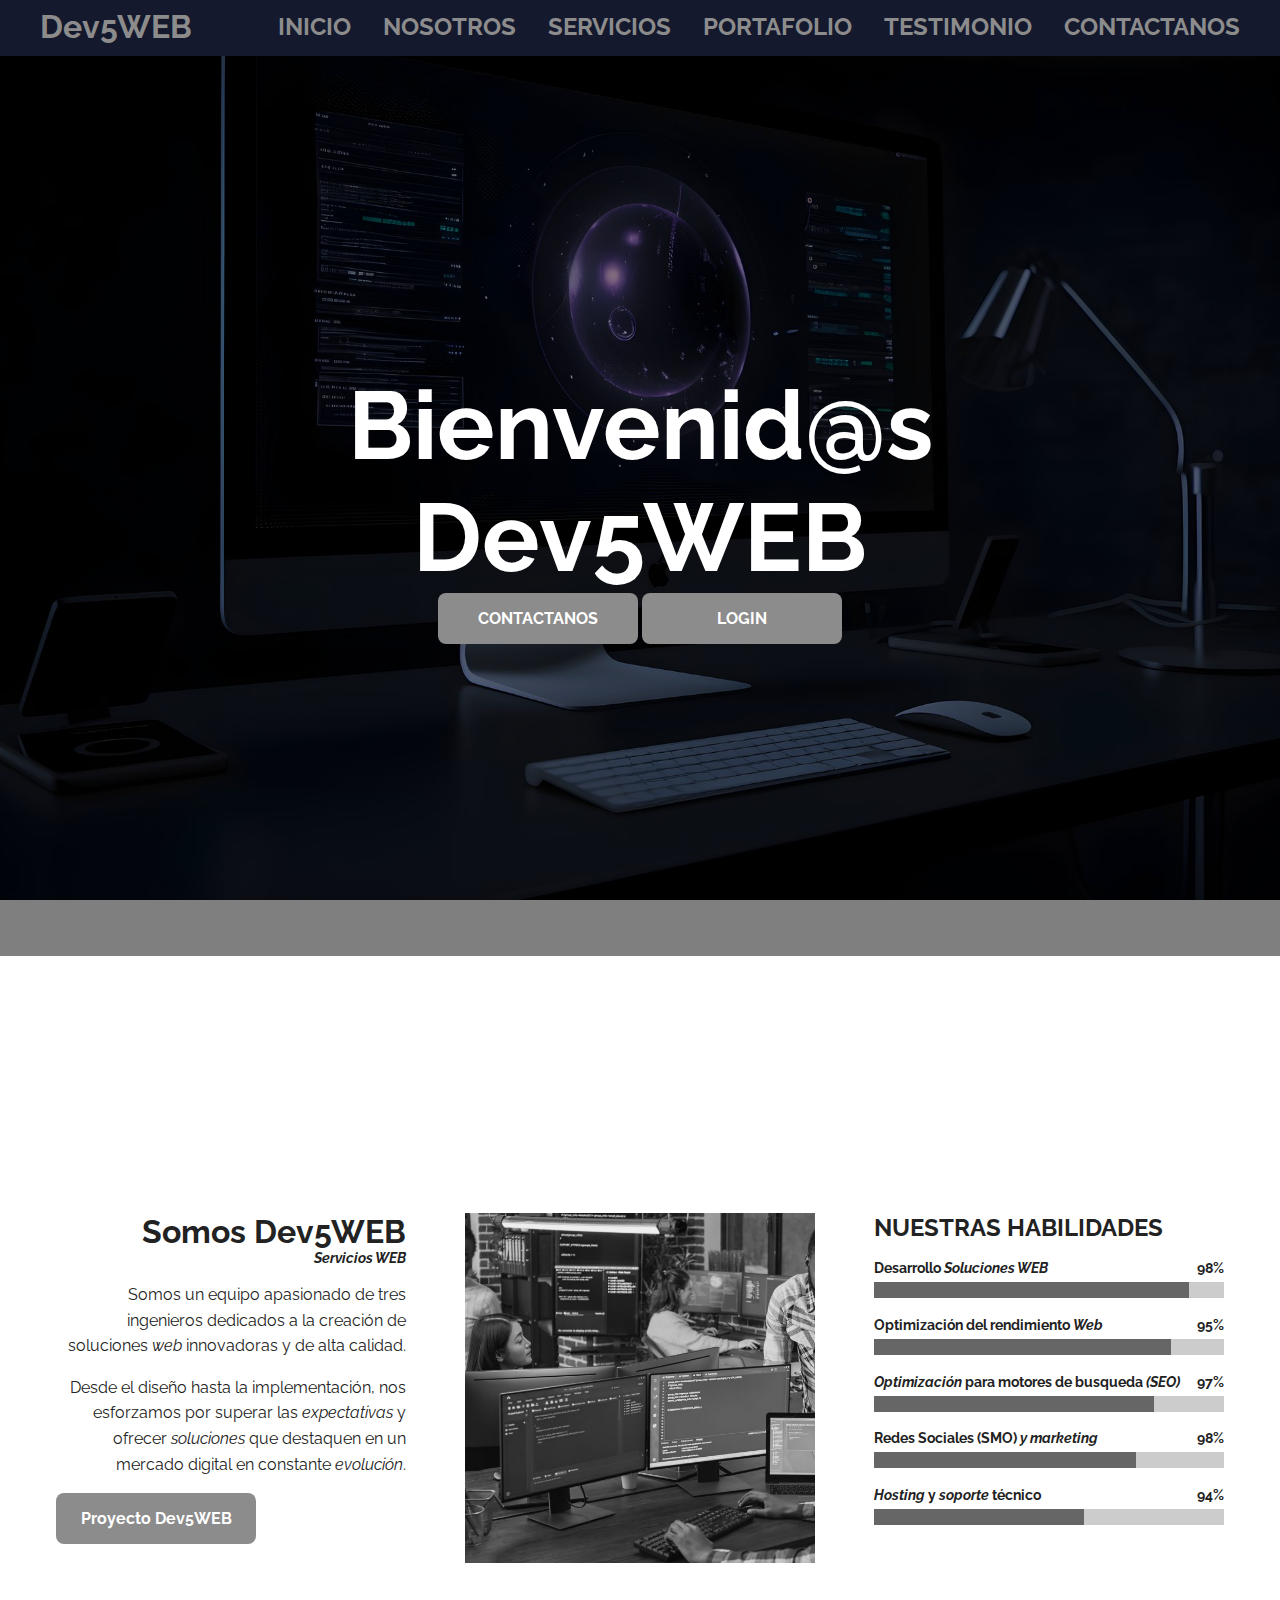
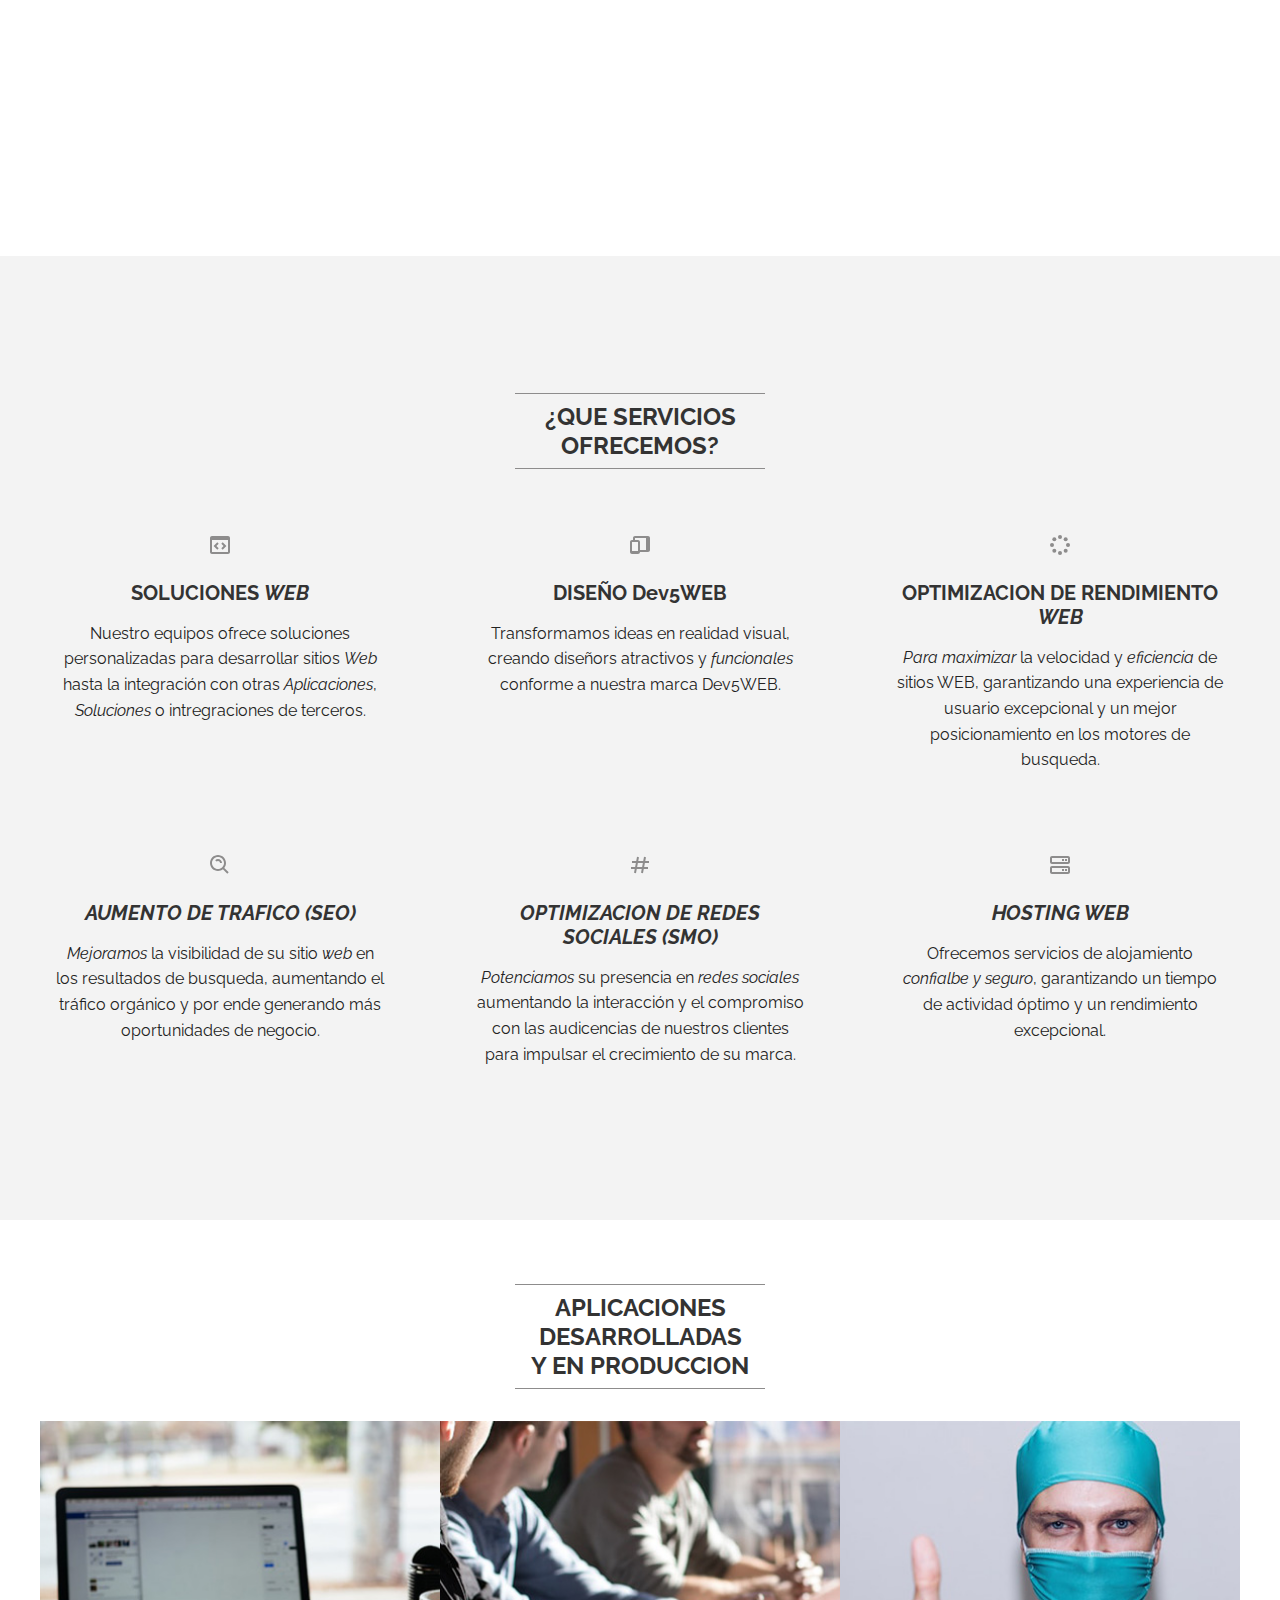
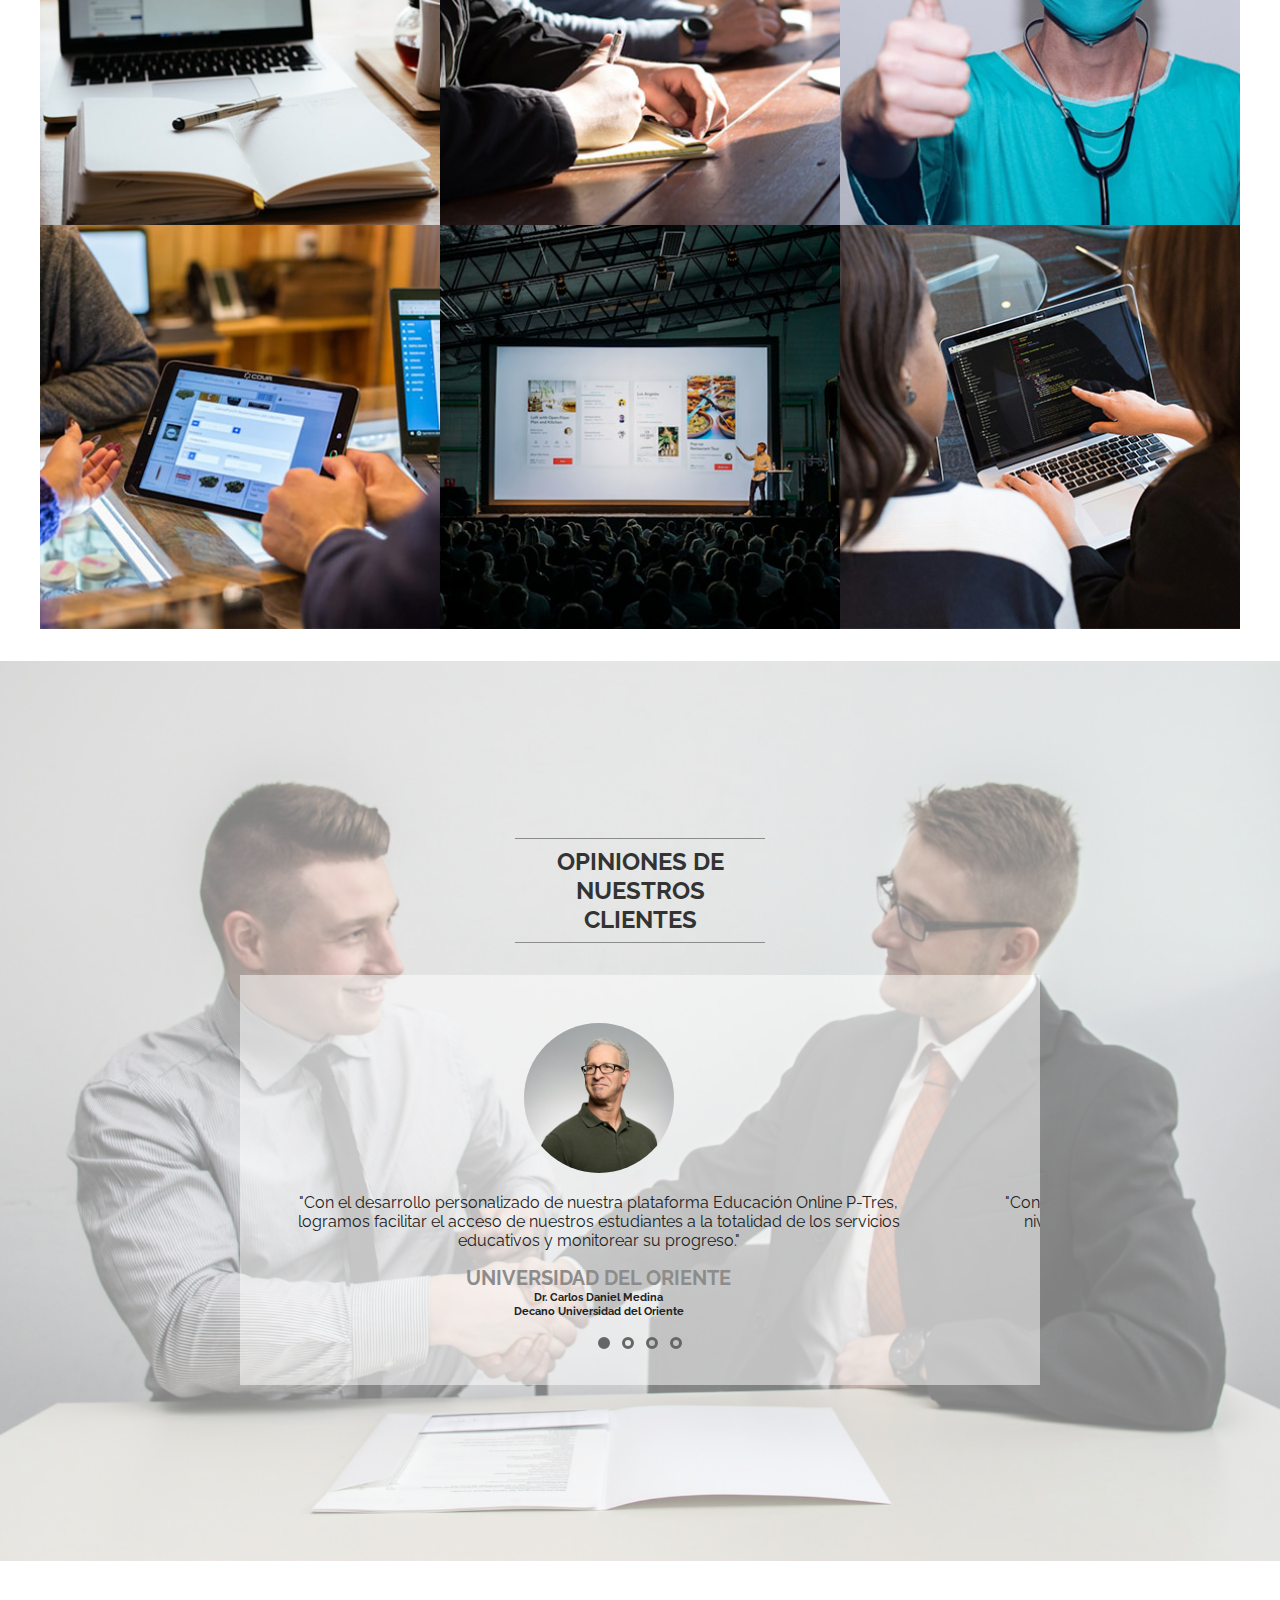
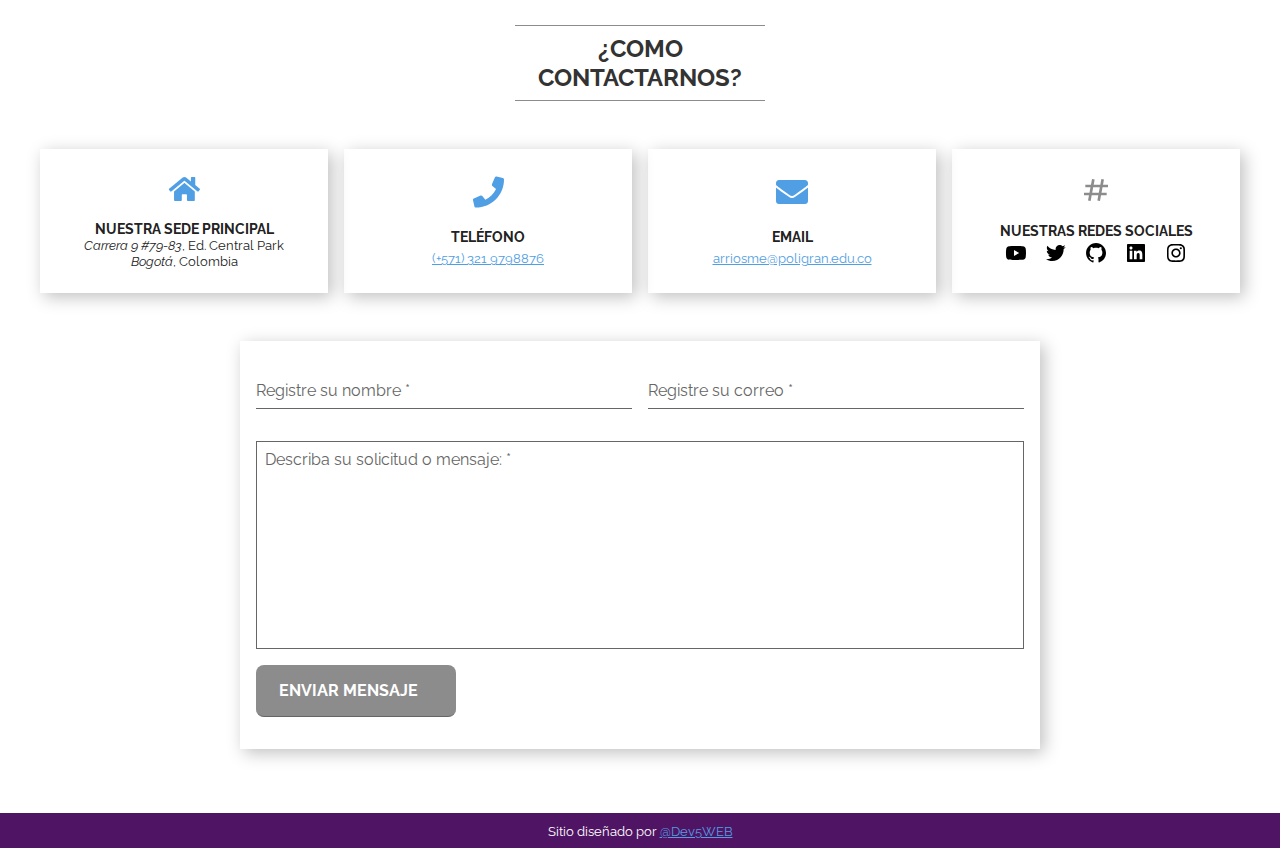
<file: index.html>
<!DOCTYPE html>
<html lang="es">

<head>
  <meta charset="UTF-8"> <!-- Configura la codificación de caracteres -->
  <meta name="viewport" content="width=device-width, initial-scale=1.0"> <!-- Configura la escala inicial y el ancho del dispositivo -->
  <link rel="preconnect" href="https://fonts.gstatic.com"> <!-- Preconecta al servidor de Google Fonts -->
  <link href="https://fonts.googleapis.com/css2?family=Raleway:wght@400;700&display=swap" rel="stylesheet"> <!-- Importa la fuente de Google Fonts -->
  <link rel="stylesheet" href="style.css"> <!-- Enlaza la hoja de estilos CSS externa -->
  <title>Portafolio Dev5WEB</title> <!-- Establece el título de la página -->
  <meta name="description"
    content="Hola bienvenid@ a nuestro Portafolio Profesional, somos Dev5WEB"> <!-- Agrega una descripción de la página para SEO -->

</head>

<body>
  <header class="header"> <!-- Encabezado de la página -->
    <section class="container"> <!-- Contenedor del encabezado -->
      <div class="logo"> <!-- Logo de la empresa -->
        <a href="index.html">Dev5WEB</a> <!-- Enlace al inicio de la página -->
      </div>
      <button class="menu-btn"> <!-- Botón del menú -->
        <svg xmlns="http://www.w3.org/2000/svg" width="24" height="24" viewBox="0 0 24 24"> <!-- Icono del menú -->
          <path d="M4 6H20V8H4zM4 11H20V13H4zM4 16H20V18H4z" />
        </svg>
        <svg class="none" xmlns="http://www.w3.org/2000/svg" width="24" height="24" viewBox="0 0 24 24">
          <path
            d="M16.192 6.344L11.949 10.586 7.707 6.344 6.293 7.758 10.535 12 6.293 16.242 7.707 17.656 11.949 13.414 16.192 17.656 17.606 16.242 13.364 12 17.606 7.758z" />
        </svg>
      </button>
      <nav class="menu"> <!-- Menú de navegación -->
        <a href="#inicio">INICIO</a>
        <a href="#acerca">NOSOTROS</a>
        <a href="#servicios">SERVICIOS</a>
        <a href="#portafolio">PORTAFOLIO</a>
        <a href="#testimonios">TESTIMONIO</a>
        <a href="#contacto">CONTACTANOS</a>
      </nav>
    </section>
  </header>


  <section id="inicio" class="home"> <!-- Sección de inicio -->
    <article class="hero-image" style="--hero-image: url('assets/hero-image-home.jpg'); --hero-attachment: fixed;"> <!-- Artículo con imagen hero -->
      <aside class="hero-image-opacity" style="--hero-opacity-color: var(--black-alpha-color);"> <!-- Contenido superpuesto con opacidad -->
        <div class="hero-image-content"> <!-- Contenido del héroe -->
          <h2 class="hero-image-title" style="--hero-text-color: var(--white-color);"> <!-- Título del héroe --> 
            Bienvenid@s<br>Dev5WEB <!-- Texto del título -->
          </h2>
          <a href="#contacto" class="btn">CONTACTANOS</a> <!-- Botón de contacto -->
          <a href="login.html" class="btn">LOGIN</a> <!-- Botón de inicio de sesión -->
        </div>
      </aside>
    </article>
  </section>

  <section id="acerca" class="about section container full-lg-screen"> <!-- Sección "Acerca de" --> 
    <article class="text-lg-right"> <!-- Artículo con texto alineado a la derecha en dispositivos grandes -->
      <aside class="text-center text-lg-right"> <!-- Contenedor del texto centrado en dispositivos pequeños y alineado a la derecha en dispositivos grandes -->
        <h1>Somos Dev5WEB</h1>
        <h5> <i>Servicios WEB</i></h5>
      </aside>
      <p>Somos un equipo apasionado de tres ingenieros dedicados a la creación de soluciones <i>web</i> innovadoras y de alta calidad.</p>
      <p>Desde el diseño hasta la implementación, nos esforzamos por superar las  <i>expectativas</i> y ofrecer <i>soluciones</i> que destaquen
        en un mercado digital en constante <i>evolución</i>.
      <div class="text-center text-lg-left"> <!-- Contenedor del texto centrado en dispositivos pequeños y alineado a la izquierda en dispositivos grandes -->
        <a class="btn" href="https://www.figma.com/proto/Yj4wwE0zFPJsi8Z8s7mMcc/Uno?type=design&node-id=60-252&t=gFhKCdPMQn4kAIus-1&scaling=scale-down&page-id=0%3A1&starting-point-node-id=60%3A252&mode=design" target="_blank" rel="noopener">Proyecto Dev5WEB</a>
      </div>
    </article>
    <article>
      <img class="gray-scale" src="assets/team.jpg" alt="Dev5WEB"> <!-- Imagen del equipo con efecto de escala de grises -->
    </article>
    <article>
      <h2 class="text-center text-lg-left">NUESTRAS HABILIDADES</h2>
      <div class="progress">
        <p>
          <b>Desarrollo <i>Soluciones WEB</i></b>
          <b>98%</b>
        </p>
        <progress value="90" min="0" max="100"></progress>
      </div>
      <div class="progress">
        <p>
          <b>Optimización del rendimiento <i>Web</i></b>
          <b>95%</b>
        </p>
        <progress value="85" min="0" max="100"></progress>
      </div>
      <div class="progress">
        <p>
          <b><i>Optimización</i> para motores de busqueda <i>(SEO)</i></b>
          <b>97%</b>
        </p>
        <progress value="80" min="0" max="100"></progress>
      </div>
      <div class="progress">
        <p>
          <b>Redes Sociales (SMO) <i> y marketing</i></b>
          <b>98%</b>
        </p>
        <progress value="75" min="0" max="100"></progress>
      </div>
      <div class="progress">
        <p>
          <b><i>Hosting </i> y <i> soporte</i> técnico</b>
          <b>94%</b>
        </p>
        <progress value="60" min="0" max="100"></progress>
      </div>
    </article>
  </section>

  <section id="servicios" class="services section bg-gray-light"> <!-- Sección de servicios con clase de estilo y fondo gris claro -->
    <div class="container full-lg-screen"> <!-- Contenedor con anchura completa en dispositivos grandes -->
      <h2 class="section-title">¿QUE SERVICIOS OFRECEMOS?</h2>
      <article class="service-card">
        <svg xmlns="http://www.w3.org/2000/svg" width="24" height="24" viewBox="0 0 24 24">
          <path
            d="M20,3H4C2.897,3,2,3.897,2,5v14c0,1.103,0.897,2,2,2h16c1.103,0,2-0.897,2-2V5C22,3.897,21.103,3,20,3z M4,19V7h16 l0.002,12H4z" />
          <path
            d="M9.293 9.293L5.586 13 9.293 16.707 10.707 15.293 8.414 13 10.707 10.707zM14.707 9.293L13.293 10.707 15.586 13 13.293 15.293 14.707 16.707 18.414 13z" />
        </svg>
        <h3>SOLUCIONES <i>WEB</i></h3>
        <p>
          Nuestro equipos ofrece soluciones personalizadas para desarrollar sitios <i>Web</i> hasta la integración con 
          otras <i>Aplicaciones</i>,
          <i>Soluciones </i> o intregraciones de terceros.
        </p>
      </article>
      <article class="service-card">
        <svg xmlns="http://www.w3.org/2000/svg" width="24" height="24" viewBox="0 0 24 24">
          <path
            d="M20,3H7C5.897,3,5,3.897,5,5v2H4C2.897,7,2,7.897,2,9v10c0,1.103,0.897,2,2,2h6c1.103,0,2-0.897,2-2h8c1.103,0,2-0.897,2-2 V5C22,3.897,21.103,3,20,3z M6,9h4l-0.003,9H4V9H6z M12,17V9c0-1.103-0.897-2-2-2H7V5h11v12H12z" />
        </svg>
        <h3>DISEÑO Dev5WEB</h3>
        <p>
          Transformamos ideas en realidad visual, creando diseñors atractivos y <i>funcionales</i>
          conforme a nuestra marca Dev5WEB.
        </p>
      </article>
      <article class="service-card">
        <svg xmlns="http://www.w3.org/2000/svg" width="24" height="24" viewBox="0 0 24 24">
          <circle cx="12" cy="20" r="2" />
          <circle cx="12" cy="4" r="2" />
          <circle cx="6.343" cy="17.657" r="2" />
          <circle cx="17.657" cy="6.343" r="2" />
          <circle cx="4" cy="12" r="2.001" />
          <circle cx="20" cy="12" r="2" />
          <circle cx="6.343" cy="6.344" r="2" />
          <circle cx="17.657" cy="17.658" r="2" />
        </svg>
        <h3>OPTIMIZACION DE RENDIMIENTO <i>WEB</i></h3>
        <p>
          <i>Para maximizar</i> la velocidad y  <i>eficiencia</i> de sitios WEB,
          garantizando una experiencia de usuario excepcional y un mejor posicionamiento en los motores de busqueda.
        </p>
      </article>
      <article class="service-card">
        <svg xmlns="http://www.w3.org/2000/svg" width="24" height="24" viewBox="0 0 24 24">
          <path
            d="M10,18c1.846,0,3.543-0.635,4.897-1.688l4.396,4.396l1.414-1.414l-4.396-4.396C17.365,13.543,18,11.846,18,10 c0-4.411-3.589-8-8-8s-8,3.589-8,8S5.589,18,10,18z M10,4c3.309,0,6,2.691,6,6s-2.691,6-6,6s-6-2.691-6-6S6.691,4,10,4z" />
          <path
            d="M11.412,8.586C11.791,8.966,12,9.468,12,10h2c0-1.065-0.416-2.069-1.174-2.828c-1.514-1.512-4.139-1.512-5.652,0 l1.412,1.416C9.346,7.83,10.656,7.832,11.412,8.586z" />
        </svg>
        <h3><i>AUMENTO DE TRAFICO (SEO)</i></h3>
        <p>
          <i>Mejoramos</i> la visibilidad de su sitio <i>web</i> en los resultados de 
          busqueda, aumentando el tráfico orgánico y por ende generando más oportunidades de negocio.
        </p>
      </article>
      <article class="service-card">
        <svg xmlns="http://www.w3.org/2000/svg" width="24" height="24" viewBox="0 0 24 24">
          <path
            d="M16.018,3.815L15.232,8h-4.966l0.716-3.815L9.018,3.815L8.232,8H4v2h3.857l-0.751,4H3v2h3.731l-0.714,3.805l1.965,0.369 L8.766,16h4.966l-0.714,3.805l1.965,0.369L15.766,16H20v-2h-3.859l0.751-4H21V8h-3.733l0.716-3.815L16.018,3.815z M14.106,14H9.141 l0.751-4h4.966L14.106,14z" />
        </svg>
        <h3><i>OPTIMIZACION DE REDES SOCIALES (SMO)</i></h3>
        <p>
          <i>Potenciamos</i> su presencia en <i>redes sociales</i> aumentando la interacción y el compromiso con las 
          audicencias de nuestros clientes para impulsar el crecimiento de su marca.
        </p>
      </article>
      <article class="service-card">
        <svg xmlns="http://www.w3.org/2000/svg" width="24" height="24" viewBox="0 0 24 24">
          <path fill="none"
            d="M4 15v4h16.002L20 15H4zM16 18h-2v-2h2V18zM19 18h-2v-2h2V18zM4 5v4h16.002L20 5H4zM16 8h-2V6h2V8zM19 8h-2V6h2V8z" />
          <path
            d="M20 3H4C2.897 3 2 3.897 2 5v4c0 1.103.897 2 2 2h16c1.103 0 2-.897 2-2V5C22 3.897 21.103 3 20 3zM4 9V5h16l.002 4H4zM20 13H4c-1.103 0-2 .897-2 2v4c0 1.103.897 2 2 2h16c1.103 0 2-.897 2-2v-4C22 13.897 21.103 13 20 13zM4 19v-4h16l.002 4H4z" />
          <path d="M17 6H19V8H17zM14 6H16V8H14zM17 16H19V18H17zM14 16H16V18H14z" />
        </svg>
        <h3><i>HOSTING  WEB</i></h3>
        <p>
          Ofrecemos servicios de alojamiento <i>confialbe y seguro</i>, garantizando un tiempo de actividad óptimo y
          un rendimiento excepcional.
        </p>
      </article>
    </div>
  </section>

  <section id="portafolio" class="portfolio section">
    <div class="container">
      <h2 class="section-title">APLICACIONES DESARROLLADAS Y EN PRODUCCION</h2>
      <a href="#trabajo-1" class="portfolio-card">
        <img src="assets/plataforma-educativa.jpg" alt="Trabajo 1">
        <aside class="portfolio-card-info">
          <div>
            <h3>Plataforma Educativa Online</h3>
            <p>
              Creamos una plataforma educativa interactiva que permite a instituciones ofrecer cursos en línea, 
              gestionar estudiantes y evaluar su progreso. Con funcionalidades como videoconferencias integradas 
              y herramientas de evaluación, facilitamos el aprendizaje remoto de manera efectiva y dinámica.
            </p>
          </div>
        </aside>
      </a>
      <a href="#trabajo-2" class="portfolio-card">
        <img src="assets/gestion-de-proyectos.jpg" alt="Trabajo 2">
        <aside class="portfolio-card-info">
          <div>
            <h3>Sistema de Gestión de Proyectos</h3>
            <p>Desarrollamos un sistema completo de gestión de proyectos que permite a equipos colaborar, asignar 
              tareas y dar seguimiento al progreso en tiempo real. Con características intuitivas
               y personalizables, nuestro sistema optimiza la productividad y la comunicación entre los miembros del equipo.
              </p>
          </div>
        </aside>
      </a>
      <a href="#trabajo-3" class="portfolio-card">
        <img src="assets/citas-medicas.jpg" alt="Trabajo 3">
        <aside class="portfolio-card-info">
          <div>
            <h3>Plataforma de reservas de Citas Médicas</h3>
            <p>Diseñamos una plataforma web que permite a pacientes reservar citas médicas con facilidad, consultar 
              disponibilidad de médicos y recibir recordatorios automáticos. Con un enfoque en la usabilidad y la 
              seguridad de los datos médicos, 
              proporcionamos una solución eficiente para la gestión de citas en entornos médicos.
              </p>
          </div>
        </aside>
      </a>
      <a href="#trabajo-4" class="portfolio-card">
        <img src="assets/inventarios.jpg" alt="Trabajo 4">
        <aside class="portfolio-card-info">
          <div>
            <h3>Sistema de Gestión de Inventarios</h3>
            <p>Creamos un sistema web robusto para la gestión de inventarios que permite a empresas controlar sus 
              existencias, realizar seguimiento de movimientos de productos y generar informes detallados. Con características 
              personalizables según las necesidades específicas del cliente, 
              nuestro sistema optimiza la eficiencia en la gestión de inventarios y la toma de decisiones.
              recusandae totam?</p>
          </div>
        </aside>
      </a>
      <a href="#trabajo-5" class="portfolio-card">
        <img src="assets/gestion-de-eventos.jpg" alt="Trabajo 5">
        <aside class="portfolio-card-info">
          <div>
            <h3>Plataforma de Gestión de Eventos</h3>
            <p>Desarrollamos una plataforma web integral para la gestión de eventos, que incluye funciones de 
              registro de asistentes, gestión de agendas, y seguimiento de pagos. Con un diseño intuitivo y herramientas
               de comunicación integradas, nuestra plataforma 
              simplifica la organización de eventos y mejora la experiencia tanto para organizadores como para participantes.
              </p>
          </div>
        </aside>
      </a>
      <a href="#trabajo-6" class="portfolio-card">
        <img src="assets/contenido-personalizado.jpg" alt="Trabajo 6">
        <aside class="portfolio-card-info">
          <div>
            <h3>Sistema de Gestión de Contenidos Personalizado (CMS)</h3>
            <p>Creamos un CMS personalizado que permite a empresas y organizaciones administrar y actualizar 
              fácilmente su contenido web. Con características como editor de texto enriquecido, gestión de 
              usuarios y programación de publicaciones, nuestro CMS ofrece una solución flexible y escalable 
              para la gestión de contenido en línea.
              </p>
          </div>
        </aside>
      </a>
    </div>
  </section>
  <article class="modal" id="trabajo-1">
    <div class="modal-content">
      <a href="#cerrar" class="modal-close">
        <svg xmlns="http://www.w3.org/2000/svg" width="24" height="24" viewBox="0 0 24 24">
          <path
            d="M12,2C6.486,2,2,6.486,2,12s4.486,10,10,10s10-4.486,10-10S17.514,2,12,2z M16.207,14.793l-1.414,1.414L12,13.414 l-2.793,2.793l-1.414-1.414L10.586,12L7.793,9.207l1.414-1.414L12,10.586l2.793-2.793l1.414,1.414L13.414,12L16.207,14.793z" />
        </svg>
      </a>
      <article class="portfolio-modal">
        <img src="assets/plataforma-educativa.jpg" alt="Trabajo 1">
        <div class="portfolio-info">
          <h3>Educación Online P-Tres</h3>
          <p>Además, implementamos herramientas de análisis de datos que permiten a los instructores monitorear el progreso de los estudiantes y 
            adaptar el contenido según sus necesidades individuales, promoviendo así un aprendizaje personalizado y efectivo.</p>
          <aside class="portfolio-details">
            <small><b>CLIENTE:</b></small>
            <small>Universidad de Oriente</small>
            <small><b>FECHA:</b></small>
            <small>15/02/2023</small>
            <small><b>TIPO:</b></small>
            <small>Plataforma educativa online</small>
            <small><b>ENLACE:</b></small>
            <small><a href="https://proyecto.com" target="_blank" rel="noopener">https://Unioriente/educacionP-Tres.edu.co</a></small>
          </aside>
        </div>
      </article>
    </div>
  </article>
  <article class="modal" id="trabajo-2">
    <div class="modal-content">
      <a href="#cerrar" class="modal-close">
        <svg xmlns="http://www.w3.org/2000/svg" width="24" height="24" viewBox="0 0 24 24">
          <path
            d="M12,2C6.486,2,2,6.486,2,12s4.486,10,10,10s10-4.486,10-10S17.514,2,12,2z M16.207,14.793l-1.414,1.414L12,13.414 l-2.793,2.793l-1.414-1.414L10.586,12L7.793,9.207l1.414-1.414L12,10.586l2.793-2.793l1.414,1.414L13.414,12L16.207,14.793z" />
        </svg>
      </a>
      <article class="portfolio-modal">
        <img src="assets/gestion-de-proyectos.jpg" alt="Trabajo 2">
        <div class="portfolio-info">
          <h3>ProyectoCollab</h3>
          <p>También ofrecemos integraciones con herramientas populares de gestión de tareas y comunicación, como 
            Trello y Slack, para una colaboración sin problemas entre equipos distribuidos en diferentes ubicaciones geográficas.</p>
          <aside class="portfolio-details">
            <small><b>CLIENTE:</b></small>
            <small>Seguros Medellin</small>
            <small><b>FECHA:</b></small>
            <small>06/05/2023</small>
            <small><b>TIPO:</b></small>
            <small>Gestión de Proyectos</small>
            <small><b>ENLACE:</b></small>
            <small><a href="https://proyecto.com" target="_blank" rel="noopener">https://ProyectoCollab.com</a></small>
          </aside>
        </div>
      </article>
    </div>
  </article>
  <article class="modal" id="trabajo-3">
    <div class="modal-content">
      <a href="#cerrar" class="modal-close">
        <svg xmlns="http://www.w3.org/2000/svg" width="24" height="24" viewBox="0 0 24 24">
          <path
            d="M12,2C6.486,2,2,6.486,2,12s4.486,10,10,10s10-4.486,10-10S17.514,2,12,2z M16.207,14.793l-1.414,1.414L12,13.414 l-2.793,2.793l-1.414-1.414L10.586,12L7.793,9.207l1.414-1.414L12,10.586l2.793-2.793l1.414,1.414L13.414,12L16.207,14.793z" />
        </svg>
      </a>
      <article class="portfolio-modal">
        <img src="assets/citas-medicas.jpg" alt="Trabajo 3">
        <div class="portfolio-info">
          <h3>MediReserva</h3>
          <p>Asimismo, proporcionamos una interfaz amigable para dispositivos móviles, lo que permite a los 
            pacientes reservar citas en cualquier momento y lugar con total comodidad y accesibilidad.</p>
          <aside class="portfolio-details">
            <small><b>CLIENTE:</b></small>
            <small>Clínica Bolivar</small>
            <small><b>FECHA:</b></small>
            <small>10/08/2024</small>
            <small><b>TIPO:</b></small>
            <small>Gestión de Reservas de citas médicas</small>
            <small><b>ENLACE:</b></small>
            <small><a href="https://proyecto.com" target="_blank" rel="noopener">https://ClinicaBolivar/MediReserva.com</a></small>
          </aside>
        </div>
      </article>
    </div>
  </article>
  <article class="modal" id="trabajo-4">
    <div class="modal-content">
      <a href="#cerrar" class="modal-close">
        <svg xmlns="http://www.w3.org/2000/svg" width="24" height="24" viewBox="0 0 24 24">
          <path
            d="M12,2C6.486,2,2,6.486,2,12s4.486,10,10,10s10-4.486,10-10S17.514,2,12,2z M16.207,14.793l-1.414,1.414L12,13.414 l-2.793,2.793l-1.414-1.414L10.586,12L7.793,9.207l1.414-1.414L12,10.586l2.793-2.793l1.414,1.414L13.414,12L16.207,14.793z" />
        </svg>
      </a>
      <article class="portfolio-modal">
        <img src="assets/inventarios.jpg" alt="Trabajo 4">
        <div class="portfolio-info">
          <h3>InventariPro</h3>
          <p>Igualmente, ofrecemos opciones de personalización avanzada, como la integración con sistemas de código de 
            barras y RFID, para una gestión de inventario más eficiente y precisa.</p>
          <aside class="portfolio-details">
            <small><b>CLIENTE:</b></small>
            <small>Iron Mountain</small>
            <small><b>FECHA:</b></small>
            <small>12/09/2023</small>
            <small><b>TIPO:</b></small>
            <small>Gestión de Inventarios</small>
            <small><b>ENLACE:</b></small>
            <small><a href="https://proyecto.com" target="_blank" rel="noopener">https://expresscargocolombia/InventariPro</a></small>
          </aside>
        </div>
      </article>
    </div>
  </article>
  <article class="modal" id="trabajo-5">
    <div class="modal-content">
      <a href="#cerrar" class="modal-close">
        <svg xmlns="http://www.w3.org/2000/svg" width="24" height="24" viewBox="0 0 24 24">
          <path
            d="M12,2C6.486,2,2,6.486,2,12s4.486,10,10,10s10-4.486,10-10S17.514,2,12,2z M16.207,14.793l-1.414,1.414L12,13.414 l-2.793,2.793l-1.414-1.414L10.586,12L7.793,9.207l1.414-1.414L12,10.586l2.793-2.793l1.414,1.414L13.414,12L16.207,14.793z" />
        </svg>
      </a>
      <article class="portfolio-modal">
        <img src="assets/gestion-de-eventos.jpg" alt="Trabajo 5">
        <div class="portfolio-info">
          <h3>EventiGest</h3>
          <p>También proporcionamos herramientas de análisis de datos que permiten a los organizadores evaluar el éxito del evento, medir la satisfacción de los participantes
            y obtener información valiosa para la realización de futuros eventos.</p>
          <aside class="portfolio-details">
            <small><b>CLIENTE:</b></small>
            <small>Politécnico Grancolombiano</small>
            <small><b>FECHA:</b></small>
            <small>03/11/2023</small>
            <small><b>TIPO:</b></small>
            <small>Plataforma de gestión de eventos</small>
            <small><b>ENLACE:</b></small>
            <small><a href="https://proyecto.com" target="_blank" rel="noopener">https://politecnico/Eventigest.edu.co</a></small>
          </aside>
        </div>
      </article>
    </div>
  </article>
  <article class="modal" id="trabajo-6">
    <div class="modal-content">
      <a href="#cerrar" class="modal-close">
        <svg xmlns="http://www.w3.org/2000/svg" width="24" height="24" viewBox="0 0 24 24">
          <path
            d="M12,2C6.486,2,2,6.486,2,12s4.486,10,10,10s10-4.486,10-10S17.514,2,12,2z M16.207,14.793l-1.414,1.414L12,13.414 l-2.793,2.793l-1.414-1.414L10.586,12L7.793,9.207l1.414-1.414L12,10.586l2.793-2.793l1.414,1.414L13.414,12L16.207,14.793z" />
        </svg>
      </a>
      <article class="portfolio-modal">
        <img src="assets/contenido-personalizado.jpg" alt="Trabajo 6">
        <div class="portfolio-info">
          <h3>ContentiFlex</h3>
          <p>Además, ofrecemos servicios de capacitación y soporte continuo para garantizar que los usuarios puedan aprovechar al máximo todas las características
             y funcionalidades del CMS de manera efectiva y sin complicaciones.</p>
          <aside class="portfolio-details">
            <small><b>CLIENTE:</b></small>
            <small>Publicidad Capital</small>
            <small><b>FECHA:</b></small>
            <small>10/02/2024</small>
            <small><b>TIPO:</b></small>
            <small>Gestión de contenido (CMS)</small>
            <small><b>ENLACE:</b></small>
            <small><a href="https://proyecto.com" target="_blank" rel="noopener">https://PubliCapital/ContentiFlex.com</a></small>
          </aside>
        </div>
      </article>
    </div>
  </article>


  <section id="testimonios" class="testimonials">
    <article class="hero-image"
      style="--hero-image: url('assets/exito-en-clientes.jpg'); --hero-attachment: scroll;">
      <aside class="hero-image-opacity" style="--hero-opacity-color: var(--white-alpha-color);">
        <div class="hero-image-content">
          <div class="container">
            <h2 class="section-title">OPINIONES DE NUESTROS CLIENTES</h2>
            <article class="carousel" style="--carousel-bg-color: var(--white-alpha-color);">
              <input type="radio" name="slides" id="slide-1" checked>
              <input type="radio" name="slides" id="slide-2">
              <input type="radio" name="slides" id="slide-3">
              <input type="radio" name="slides" id="slide-4">
              <ul class="slides">
                <li class="slide">
                  <img class="avatar" src="assets/cliente1.jpg" alt="Cliente 1">
                  <blockquote>"Con el desarrollo personalizado de nuestra plataforma Educación Online P-Tres,
                    logramos facilitar el acceso de nuestros estudiantes a la totalidad de los servicios educativos
                    y monitorear su progreso."</blockquote>
                  <h3 class="text-first-color">UNIVERSIDAD DEL ORIENTE</h3>
                  <h6>Dr. Carlos Daniel Medina</h6>
                  <h6>Decano Universidad del Oriente</h6>
                </li>
                <li class="slide">
                  <img class="avatar" src="assets/cliente2.jpg" alt="Cliente 2">
                  <blockquote>"Con la ayuda de Dev5WEB logramos la integración y la gestión de todas nuestras 
                    sucursales a nivel nacional
                    permitiendonos sincronizar actividades y centralizarlas facilitando la toma de decisiones 
                    y su respectiva supervisión."
                  </blockquote>
                  <h3 class="text-first-color">SEGUROS MEDELLIN</h3>
                  <h6>Dra. Gloria Bohorquez</h6>
                  <h6>Directora Comercial</h6>
                </li>
                <li class="slide">
                  <img class="avatar" src="assets/cliente3.jpg" alt="Cliente 3">
                  <blockquote>"Nuestra aplicación MediReserva es la solución para las comunicaciones con nuestros
                    pacientes por su facilidad
                    de operación por todos los usuarios y su integración con nuestro centro de datos para gestionar 
                    todo tipo de consultas y agendas."
                  </blockquote>
                  <h3 class="text-first-color">CLINICA BOLICAR</h3>
                  <h6>Claudia Rodriguez Gomez</h6>
                  <h6>Administradora Clínica Bolivar</h6>
                </li>
                <li class="slide">
                  <img class="avatar" src="assets/cliente4.jpg" alt="Cliente 4">
                  <blockquote>"Nuestro aliado tecnológico Dev5WEB desarrollo nuestro aplicativo para el control 
                    de ingreso y salida
                    de los productos de bodega, permitiendo su control en tiempo real y su automatización conforme
                    a disponibilidad de inventario."
                  </blockquote>
                  <h3 class="text-first-color">EXPRESS CARGO COLOMBIA</h3>
                  <h6>Mónica Spencer P.</h6>
                  <h6>Gerente Administrativo</h6>
                </li>
              </ul>
              <aside class="slides-nav">
                <label for="slide-1" id="dot-1"></label>
                <label for="slide-2" id="dot-2"></label>
                <label for="slide-3" id="dot-3"></label>
                <label for="slide-4" id="dot-4"></label>
              </aside>
            </article>
          </div>
        </div>
      </aside>
    </article>
  </section>
  <section id="contacto" class="contact section">
    <div class="container">
      <h2 class="section-title">¿COMO CONTACTARNOS?</h2>
      <article class="contact-cards">
        <aside class="contact-card box-shadow-1">
          <svg width="37" height="28" viewBox="0 0 37 28" fill="none" xmlns="http://www.w3.org/2000/svg">
            <path
              d="M18.5 7.3125L7 16.8125V27C7 27.5625 7.4375 28 8 28H15C15.5 28 15.9375 27.5625 15.9375 27V21C15.9375 20.5 16.4375 20 16.9375 20H20.9375C21.5 20 21.9375 20.5 21.9375 21V27C21.9375 27.5625 22.4375 28 22.9375 28H30C30.5 28 31 27.5625 31 27V16.75L19.4375 7.3125C19.3125 7.1875 19.125 7.125 19 7.125C18.8125 7.125 18.625 7.1875 18.5 7.3125ZM36.6875 13.75L31.5 9.4375V0.8125C31.5 0.375 31.125 0.0625 30.75 0.0625H27.25C26.8125 0.0625 26.5 0.375 26.5 0.8125V5.3125L20.875 0.6875C20.375 0.3125 19.6875 0.0625 19 0.0625C18.25 0.0625 17.5625 0.3125 17.0625 0.6875L1.25 13.75C1.0625 13.875 0.9375 14.125 0.9375 14.3125C0.9375 14.5 1.0625 14.6875 1.125 14.8125L2.75 16.75C2.875 16.9375 3.0625 17 3.3125 17C3.5 17 3.6875 16.9375 3.8125 16.8125L18.5 4.75C18.625 4.625 18.8125 4.5625 19 4.5625C19.125 4.5625 19.3125 4.625 19.4375 4.75L34.125 16.8125C34.25 16.9375 34.4375 17 34.625 17C34.875 17 35.0625 16.9375 35.1875 16.75L36.8125 14.8125C36.9375 14.6875 37 14.5 37 14.3125C37 14.125 36.875 13.875 36.6875 13.75Z"
              fill="#509ee3" />
          </svg>
          <h5>NUESTRA SEDE PRINCIPAL</h5>
          <small><i>Carrera 9 #79-83</i>, Ed. Central Park</small>
          <small><i>Bogotá</i>, Colombia</small>
        </aside>
        <aside class="contact-card box-shadow-1">
          <svg width="33" height="32" viewBox="0 0 33 32" fill="none" xmlns="http://www.w3.org/2000/svg">
            <path
              d="M31.8125 1.5625L25.3125 0.0625C24.625 -0.125 23.875 0.25 23.5625 0.9375L20.5625 7.9375C20.3125 8.5625 20.5 9.25 21 9.6875L24.8125 12.8125C22.5625 17.5625 18.625 21.5625 13.75 23.875L10.625 20.0625C10.1875 19.5625 9.5 19.375 8.875 19.625L1.875 22.625C1.1875 22.9375 0.875 23.6875 1 24.375L2.5 30.875C2.6875 31.5625 3.25 32 4 32C20 32 33 19.0625 33 3C33 2.3125 32.5 1.75 31.8125 1.5625Z"
              fill="#509ee3" />
          </svg>
          <h5>TELÉFONO</h5>
          <small><a href="tel:3219798876">(+571) 321 9798876</a></small>
        </aside>
        <aside class="contact-card box-shadow-1">
          <svg width="32" height="24" viewBox="0 0 32 24" fill="none" xmlns="http://www.w3.org/2000/svg">
            <path
              d="M31.375 7.9375C29.9375 9.0625 28.125 10.4375 21.75 15.0625C20.5 16 18.1875 18.0625 16 18.0625C13.75 18.0625 11.5 16 10.1875 15.0625C3.8125 10.4375 2 9.0625 0.5625 7.9375C0.3125 7.75 0 7.9375 0 8.25V21C0 22.6875 1.3125 24 3 24H29C30.625 24 32 22.6875 32 21V8.25C32 7.9375 31.625 7.75 31.375 7.9375ZM16 16C17.4375 16.0625 19.5 14.1875 20.5625 13.4375C28.875 7.4375 29.5 6.875 31.375 5.375C31.75 5.125 32 4.6875 32 4.1875V3C32 1.375 30.625 0 29 0H3C1.3125 0 0 1.375 0 3V4.1875C0 4.6875 0.1875 5.125 0.5625 5.375C2.4375 6.875 3.0625 7.4375 11.375 13.4375C12.4375 14.1875 14.5 16.0625 16 16Z"
              fill="#509ee3" />
          </svg>
          <h5>EMAIL</h5>
          <small><a href="mailto:arriosme@poligran.edu.co">arriosme@poligran.edu.co</a></small>
        </aside>
        <aside class="contact-card box-shadow-1">
          <svg xmlns="http://www.w3.org/2000/svg" width="24" height="24" viewBox="0 0 24 24">
            <path
              d="M16.018,3.815L15.232,8h-4.966l0.716-3.815L9.018,3.815L8.232,8H4v2h3.857l-0.751,4H3v2h3.731l-0.714,3.805l1.965,0.369 L8.766,16h4.966l-0.714,3.805l1.965,0.369L15.766,16H20v-2h-3.859l0.751-4H21V8h-3.733l0.716-3.815L16.018,3.815z M14.106,14H9.141 l0.751-4h4.966L14.106,14z" />
          </svg>
          <h5>NUESTRAS REDES SOCIALES</h5>
          <small class="social-media">
            <a href="https://youtube.com/" target="_blank" rel="noopener">
              <svg xmlns="http://www.w3.org/2000/svg" width="24" height="24" viewBox="0 0 24 24">
                <path
                  d="M21.593,7.203c-0.23-0.858-0.905-1.535-1.762-1.766C18.265,5.007,12,5,12,5S5.736,4.993,4.169,5.404	c-0.84,0.229-1.534,0.921-1.766,1.778c-0.413,1.566-0.417,4.814-0.417,4.814s-0.004,3.264,0.406,4.814	c0.23,0.857,0.905,1.534,1.763,1.765c1.582,0.43,7.83,0.437,7.83,0.437s6.265,0.007,7.831-0.403c0.856-0.23,1.534-0.906,1.767-1.763	C21.997,15.281,22,12.034,22,12.034S22.02,8.769,21.593,7.203z M9.996,15.005l0.005-6l5.207,3.005L9.996,15.005z" />
              </svg>
            </a>
            <a href="https://twitter.com/Dev5WEB" target="_blank" rel="noopener">
              <svg xmlns="http://www.w3.org/2000/svg" width="24" height="24" viewBox="0 0 24 24">
                <path
                  d="M19.633,7.997c0.013,0.175,0.013,0.349,0.013,0.523c0,5.325-4.053,11.461-11.46,11.461c-2.282,0-4.402-0.661-6.186-1.809	c0.324,0.037,0.636,0.05,0.973,0.05c1.883,0,3.616-0.636,5.001-1.721c-1.771-0.037-3.255-1.197-3.767-2.793	c0.249,0.037,0.499,0.062,0.761,0.062c0.361,0,0.724-0.05,1.061-0.137c-1.847-0.374-3.23-1.995-3.23-3.953v-0.05	c0.537,0.299,1.16,0.486,1.82,0.511C3.534,9.419,2.823,8.184,2.823,6.787c0-0.748,0.199-1.434,0.548-2.032	c1.983,2.443,4.964,4.04,8.306,4.215c-0.062-0.3-0.1-0.611-0.1-0.923c0-2.22,1.796-4.028,4.028-4.028	c1.16,0,2.207,0.486,2.943,1.272c0.91-0.175,1.782-0.512,2.556-0.973c-0.299,0.935-0.936,1.721-1.771,2.22	c0.811-0.088,1.597-0.312,2.319-0.624C21.104,6.712,20.419,7.423,19.633,7.997z" />
              </svg>
            </a>
            <a href="https://github.com/Arleyrimeco/TC-Portafolio-Dev5WEB" target="_blank" rel="noopener">
              <svg xmlns="http://www.w3.org/2000/svg" width="24" height="24" viewBox="0 0 24 24">
                <path fill-rule="evenodd" clip-rule="evenodd"
                  d="M12.026,2c-5.509,0-9.974,4.465-9.974,9.974c0,4.406,2.857,8.145,6.821,9.465	c0.499,0.09,0.679-0.217,0.679-0.481c0-0.237-0.008-0.865-0.011-1.696c-2.775,0.602-3.361-1.338-3.361-1.338	c-0.452-1.152-1.107-1.459-1.107-1.459c-0.905-0.619,0.069-0.605,0.069-0.605c1.002,0.07,1.527,1.028,1.527,1.028	c0.89,1.524,2.336,1.084,2.902,0.829c0.091-0.645,0.351-1.085,0.635-1.334c-2.214-0.251-4.542-1.107-4.542-4.93	c0-1.087,0.389-1.979,1.024-2.675c-0.101-0.253-0.446-1.268,0.099-2.64c0,0,0.837-0.269,2.742,1.021	c0.798-0.221,1.649-0.332,2.496-0.336c0.849,0.004,1.701,0.115,2.496,0.336c1.906-1.291,2.742-1.021,2.742-1.021	c0.545,1.372,0.203,2.387,0.099,2.64c0.64,0.696,1.024,1.587,1.024,2.675c0,3.833-2.33,4.675-4.552,4.922	c0.355,0.308,0.675,0.916,0.675,1.846c0,1.334-0.012,2.41-0.012,2.737c0,0.267,0.178,0.577,0.687,0.479	C19.146,20.115,22,16.379,22,11.974C22,6.465,17.535,2,12.026,2z" />
              </svg>
            </a>
            <a href="https://www.linkedin.com/in/Dev5WEB/" target="_blank" rel="noopener">
              <svg xmlns="http://www.w3.org/2000/svg" width="24" height="24" viewBox="0 0 24 24">
                <path
                  d="M20,3H4C3.447,3,3,3.448,3,4v16c0,0.552,0.447,1,1,1h16c0.553,0,1-0.448,1-1V4C21,3.448,20.553,3,20,3z M8.339,18.337H5.667	v-8.59h2.672V18.337z M7.003,8.574c-0.856,0-1.548-0.694-1.548-1.548s0.691-1.548,1.548-1.548c0.854,0,1.548,0.693,1.548,1.548	S7.857,8.574,7.003,8.574z M18.338,18.337h-2.669V14.16c0-0.996-0.018-2.277-1.388-2.277c-1.39,0-1.601,1.086-1.601,2.207v4.248	h-2.667v-8.59h2.56v1.174h0.037c0.355-0.675,1.227-1.387,2.524-1.387c2.704,0,3.203,1.778,3.203,4.092V18.337z" />
              </svg>
            </a>
            <a href="https://instagram.com/Dev5WEB" target="_blank" rel="noopener">
              <svg xmlns="http://www.w3.org/2000/svg" width="24" height="24" viewBox="0 0 24 24">
                <path
                  d="M11.999,7.377c-2.554,0-4.623,2.07-4.623,4.623c0,2.554,2.069,4.624,4.623,4.624c2.552,0,4.623-2.07,4.623-4.624	C16.622,9.447,14.551,7.377,11.999,7.377L11.999,7.377z M11.999,15.004c-1.659,0-3.004-1.345-3.004-3.003	c0-1.659,1.345-3.003,3.004-3.003s3.002,1.344,3.002,3.003C15.001,13.659,13.658,15.004,11.999,15.004L11.999,15.004z" />
                <circle cx="16.806" cy="7.207" r="1.078" />
                <path
                  d="M20.533,6.111c-0.469-1.209-1.424-2.165-2.633-2.632c-0.699-0.263-1.438-0.404-2.186-0.42	c-0.963-0.042-1.268-0.054-3.71-0.054s-2.755,0-3.71,0.054C7.548,3.074,6.809,3.215,6.11,3.479C4.9,3.946,3.945,4.902,3.477,6.111	c-0.263,0.7-0.404,1.438-0.419,2.186c-0.043,0.962-0.056,1.267-0.056,3.71c0,2.442,0,2.753,0.056,3.71	c0.015,0.748,0.156,1.486,0.419,2.187c0.469,1.208,1.424,2.164,2.634,2.632c0.696,0.272,1.435,0.426,2.185,0.45	c0.963,0.042,1.268,0.055,3.71,0.055s2.755,0,3.71-0.055c0.747-0.015,1.486-0.157,2.186-0.419c1.209-0.469,2.164-1.424,2.633-2.633	c0.263-0.7,0.404-1.438,0.419-2.186c0.043-0.962,0.056-1.267,0.056-3.71s0-2.753-0.056-3.71C20.941,7.57,20.801,6.819,20.533,6.111z M19.315,15.643c-0.007,0.576-0.111,1.147-0.311,1.688c-0.305,0.787-0.926,1.409-1.712,1.711c-0.535,0.199-1.099,0.303-1.67,0.311	c-0.95,0.044-1.218,0.055-3.654,0.055c-2.438,0-2.687,0-3.655-0.055c-0.569-0.007-1.135-0.112-1.669-0.311	c-0.789-0.301-1.414-0.923-1.719-1.711c-0.196-0.534-0.302-1.099-0.311-1.669c-0.043-0.95-0.053-1.218-0.053-3.654	c0-2.437,0-2.686,0.053-3.655c0.007-0.576,0.111-1.146,0.311-1.687c0.305-0.789,0.93-1.41,1.719-1.712	c0.534-0.198,1.1-0.303,1.669-0.311c0.951-0.043,1.218-0.055,3.655-0.055c2.437,0,2.687,0,3.654,0.055	c0.571,0.007,1.135,0.112,1.67,0.311c0.786,0.303,1.407,0.925,1.712,1.712c0.196,0.534,0.302,1.099,0.311,1.669	c0.043,0.951,0.054,1.218,0.054,3.655c0,2.436,0,2.698-0.043,3.654H19.315z" />
              </svg>
            </a>
          </small>
        </aside>
      </article>
      <form class="contact-form box-shadow-1">
        <input type="text" name="name" placeholder="Registre su nombre *"
          title="Nombre sólo acepta letras y espacios en blanco" pattern="^[A-Za-zÑñÁáÉéÍíÓóÚúÜü\s]+$" required>
        <input type="email" name="email" placeholder="Registre su correo *" title="Email incorrecto"
          pattern="^[a-z0-9]+(\.[_a-z0-9]+)*@[a-z0-9-]+(\.[a-z0-9-]+)*(\.[a-z]{2,15})$" required>
        <textarea name="comments" cols="50" rows="10" placeholder="Describa su solicitud o mensaje: *" required></textarea>
        <div class="contact-form-loader text-center none">
          <img src=" assets/loader.svg" alt="Enviando...">
        </div>
        <input class="btn" type="submit" value="ENVIAR MENSAJE">
      </form>
      <article id="gracias" class="modal">
        <div class="modal-content">
          <article class="contact-form-response">
            <h3>
              ¡Muchas Gracias por su solicitud!
              <br>
              Pronto uno de nuestros delegados, le contactará.
            </h3>
            <svg xmlns="http://www.w3.org/2000/svg" width="24" height="24" viewBox="0 0 24 24">
              <path d="M12,18c4,0,5-4,5-4H7C7,14,8,18,12,18z" />
              <path
                d="M12,2C6.486,2,2,6.486,2,12c0,5.514,4.486,10,10,10s10-4.486,10-10C22,6.486,17.514,2,12,2z M12,20c-4.411,0-8-3.589-8-8 s3.589-8,8-8s8,3.589,8,8S16.411,20,12,20z" />
              <path
                d="M13 12l2 .012C15.012 11.55 15.194 11 16 11s.988.55 1 1h2c0-1.206-.799-3-3-3S13 10.794 13 12zM8 11c.806 0 .988.55 1 1h2c0-1.206-.799-3-3-3s-3 1.794-3 3l2 .012C7.012 11.55 7.194 11 8 11z" />
            </svg>
          </article>
        </div>
      </article>
    </div>
  </section>
  <footer class="footer">
    <small>Sitio diseñado por <a href="https://arleyrimeco.github.io/TC-Portafolio-Dev5WEB/" target="_blank" rel="noopener">@Dev5WEB</a></small>
  </footer>
  <script src="script.js"></script>
</body>
</file>
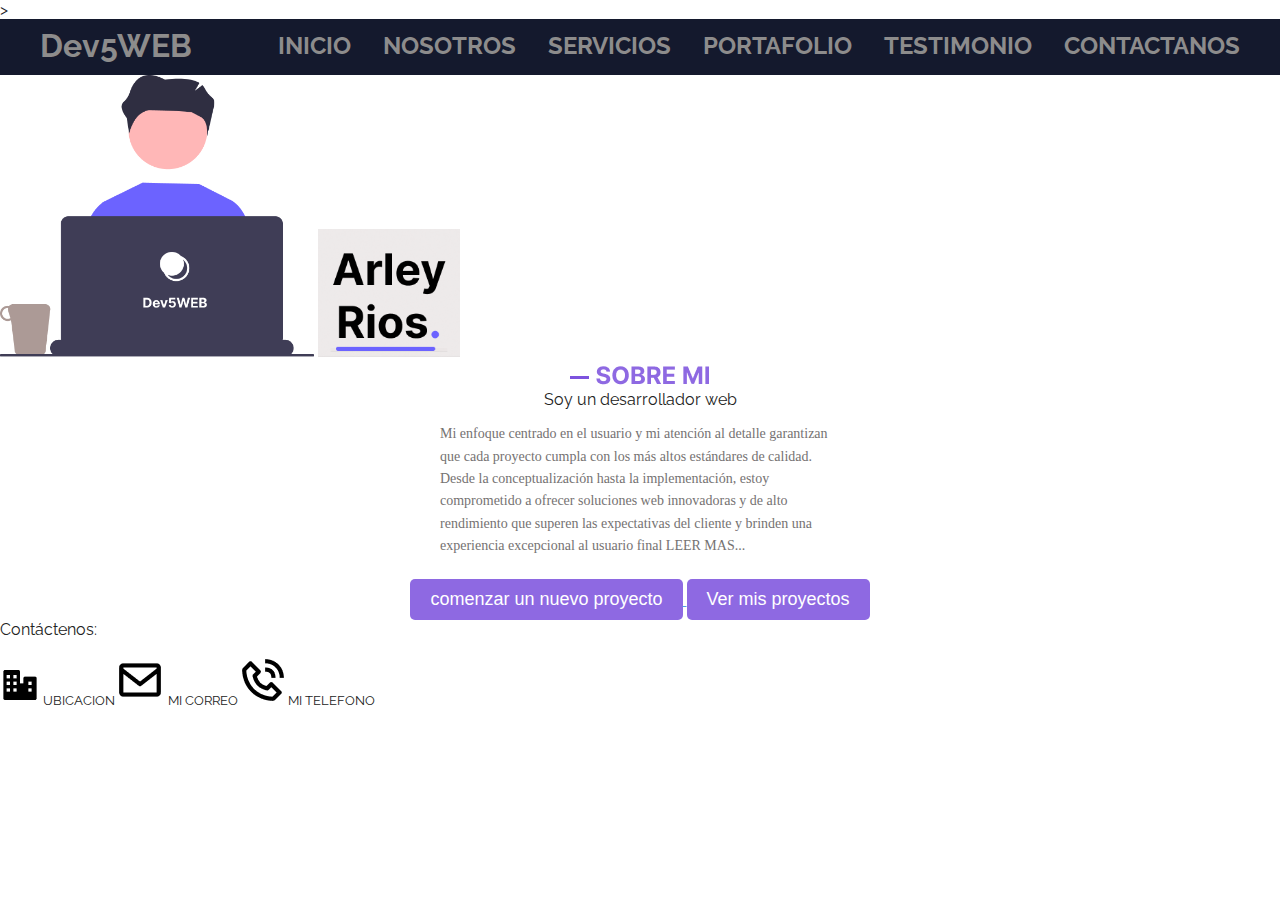
<file: arley.html>
<html lang="es">

<head>
  <meta charset="UTF-8"> <!-- Configura la codificación de caracteres -->
  <meta name="viewport" content="width=device-width, initial-scale=1.0"> <!-- Configura la escala inicial y el ancho del dispositivo -->
  <link rel="preconnect" href="https://fonts.gstatic.com"> <!-- Preconecta al servidor de Google Fonts -->
  <link href="https://fonts.googleapis.com/css2?family=Raleway:wght@400;700&display=swap" rel="stylesheet"> <!-- Importa la fuente de Google Fonts -->
  <link rel="stylesheet" href="style.css"> <!-- Enlaza la hoja de estilos CSS externa -->
  <title>Portafolio Dev5WEB</title> <!-- Establece el título de la página -->
  <meta name="description"
    content="Hola bienvenid@ a nuestro Portafolio Profesional, somos Dev5WEB"> <!-- Agrega una descripción de la página para SEO -->
>
</head>

<body>
  <header class="header"> <!-- Encabezado de la página -->
    <section class="container"> <!-- Contenedor del encabezado -->
      <div class="logo"> <!-- Logo de la empresa -->
        <a href="index.html">Dev5WEB</a> <!-- Enlace al inicio de la página -->
      </div>
      <button class="menu-btn"> <!-- Botón del menú -->
        <svg xmlns="http://www.w3.org/2000/svg" width="24" height="24" viewBox="0 0 24 24"> <!-- Icono del menú -->
          <path d="M4 6H20V8H4zM4 11H20V13H4zM4 16H20V18H4z" />
        </svg>
        <svg class="none" xmlns="http://www.w3.org/2000/svg" width="24" height="24" viewBox="0 0 24 24">
          <path
            d="M16.192 6.344L11.949 10.586 7.707 6.344 6.293 7.758 10.535 12 6.293 16.242 7.707 17.656 11.949 13.414 16.192 17.656 17.606 16.242 13.364 12 17.606 7.758z" />
        </svg>
      </button>
      <nav class="menu"> <!-- Menú de navegación -->
        <a href="https://arleyrimeco.github.io/TC-Portafolio-Dev5WEB/#inicio">INICIO</a>
        <a href="https://arleyrimeco.github.io/TC-Portafolio-Dev5WEB/#acerca">NOSOTROS</a>
        <a href="https://arleyrimeco.github.io/TC-Portafolio-Dev5WEB/#servicios">SERVICIOS</a>
        <a href="https://arleyrimeco.github.io/TC-Portafolio-Dev5WEB/#portafolio">PORTAFOLIO</a>
        <a href="https://arleyrimeco.github.io/TC-Portafolio-Dev5WEB/#testimonios">TESTIMONIO</a>
        <a href="https://arleyrimeco.github.io/TC-Portafolio-Dev5WEB/#contacto">CONTACTANOS</a>
      </nav>
    </section>
  </header>
  
  
            
<img src="assets/Group 8.png" width="314" height="245"/>
 
<img src="assets/Frame 8.png" alt="187px" width="142" height="152"  gap="10px" top ="172px	" letf ="520px" />

<center>
<img src="assets/Group 9.png" width="141" height="29" />

<div id="sobre"> 
Soy un desarrollador web<strong></strong> </div>
</center>

<center>
<div id = "parrafo">
  <p>Mi enfoque centrado en el usuario y mi atención al detalle garantizan que cada proyecto cumpla con los más altos estándares de calidad. Desde la conceptualización hasta la implementación, estoy comprometido a ofrecer soluciones web innovadoras y de alto rendimiento que superen las expectativas del cliente y brinden una experiencia excepcional al usuario final  LEER MAS...
  
</div>
</p>

<a href= "https://www.figma.com/proto/Yj4wwE0zFPJsi8Z8s7mMcc/Uno?type=design&node-id=68-18&t=KBYy9XH3LNSg3Gc7-0&scaling=scale-down&page-id=0%3A1&starting-point-node-id=60%3A252&show-proto-sidebar=1 ">	
<button class="cta-button"> comenzar un nuevo proyecto </button>
</a>

<a href= "https://www.figma.com/proto/Yj4wwE0zFPJsi8Z8s7mMcc/Uno?type=design&node-id=68-18&t=KBYy9XH3LNSg3Gc7-0&scaling=scale-down&page-id=0%3A1&starting-point-node-id=60%3A252&show-proto-sidebar=1 ">	
<button class= "bt2"> Ver mis proyectos  </button>
</a>
</center>

<div id = "contac">
Contáctenos:
</div>
<p>
  <FONT SIZE=2>
   <img src="assets/Frame (3).png"  class = "derecha" />
     UBICACION<span class="centrado"><img src="assets/Frame (5).png"  /> MI CORREO</span><img src="assets/Frame (4).png" class = "derecha"  />MI TELEFONO</p></FONT>
 
    </body>
</file>
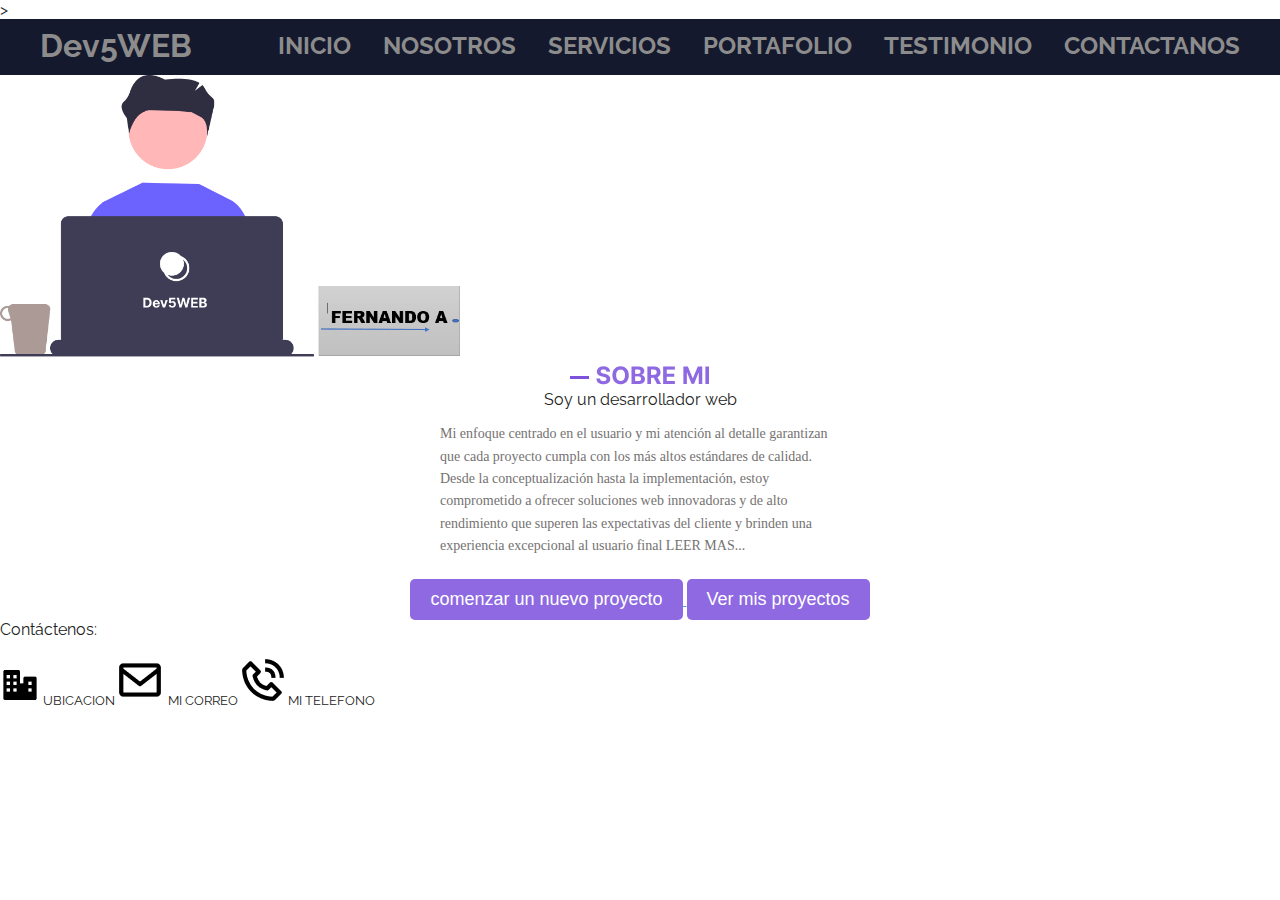
<file: fernando.html>
<html lang="es">

<head>
  <meta charset="UTF-8"> <!-- Configura la codificación de caracteres -->
  <meta name="viewport" content="width=device-width, initial-scale=1.0"> <!-- Configura la escala inicial y el ancho del dispositivo -->
  <link rel="preconnect" href="https://fonts.gstatic.com"> <!-- Preconecta al servidor de Google Fonts -->
  <link href="https://fonts.googleapis.com/css2?family=Raleway:wght@400;700&display=swap" rel="stylesheet"> <!-- Importa la fuente de Google Fonts -->
  <link rel="stylesheet" href="style.css"> <!-- Enlaza la hoja de estilos CSS externa -->
  <title>Portafolio Dev5WEB</title> <!-- Establece el título de la página -->
  <meta name="description"
    content="Hola bienvenid@ a nuestro Portafolio Profesional, somos Dev5WEB"> <!-- Agrega una descripción de la página para SEO -->
>
</head>

<body>
  <header class="header"> <!-- Encabezado de la página -->
    <section class="container"> <!-- Contenedor del encabezado -->
      <div class="logo"> <!-- Logo de la empresa -->
        <a href="index.html">Dev5WEB</a> <!-- Enlace al inicio de la página -->
      </div>
      <button class="menu-btn"> <!-- Botón del menú -->
        <svg xmlns="http://www.w3.org/2000/svg" width="24" height="24" viewBox="0 0 24 24"> <!-- Icono del menú -->
          <path d="M4 6H20V8H4zM4 11H20V13H4zM4 16H20V18H4z" />
        </svg>
        <svg class="none" xmlns="http://www.w3.org/2000/svg" width="24" height="24" viewBox="0 0 24 24">
          <path
            d="M16.192 6.344L11.949 10.586 7.707 6.344 6.293 7.758 10.535 12 6.293 16.242 7.707 17.656 11.949 13.414 16.192 17.656 17.606 16.242 13.364 12 17.606 7.758z" />
        </svg>
      </button>
      <nav class="menu"> <!-- Menú de navegación -->
        <a href="https://arleyrimeco.github.io/TC-Portafolio-Dev5WEB/#inicio">INICIO</a>
        <a href="https://arleyrimeco.github.io/TC-Portafolio-Dev5WEB/#acerca">NOSOTROS</a>
        <a href="https://arleyrimeco.github.io/TC-Portafolio-Dev5WEB/#servicios">SERVICIOS</a>
        <a href="https://arleyrimeco.github.io/TC-Portafolio-Dev5WEB/#portafolio">PORTAFOLIO</a>
        <a href="https://arleyrimeco.github.io/TC-Portafolio-Dev5WEB/#testimonios">TESTIMONIO</a>
        <a href="https://arleyrimeco.github.io/TC-Portafolio-Dev5WEB/#contacto">CONTACTANOS</a>
      </nav>
    </section>
  </header>
  
  
            
<img src="assets/Group 8.png" width="314" height="245"/>
 
<img src="assets/Fer.png" alt="187px" width="142" height="152"  gap="10px" top ="172px	" letf ="520px" />

<center>
<img src="assets/Group 9.png" width="141" height="29" />

<div id="sobre"> 
Soy un desarrollador web<strong></strong> </div>
</center>

<center>
<div id = "parrafo">
  <p>Mi enfoque centrado en el usuario y mi atención al detalle garantizan que cada proyecto cumpla con los más altos estándares de calidad. Desde la conceptualización hasta la implementación, estoy comprometido a ofrecer soluciones web innovadoras y de alto rendimiento que superen las expectativas del cliente y brinden una experiencia excepcional al usuario final  LEER MAS...
  
</div>
</p>

<a href= "https://www.figma.com/proto/Yj4wwE0zFPJsi8Z8s7mMcc/Uno?type=design&node-id=68-18&t=KBYy9XH3LNSg3Gc7-0&scaling=scale-down&page-id=0%3A1&starting-point-node-id=60%3A252&show-proto-sidebar=1 ">	
<button class="cta-button"> comenzar un nuevo proyecto </button>
</a>

<a href= "https://www.figma.com/proto/Yj4wwE0zFPJsi8Z8s7mMcc/Uno?type=design&node-id=68-18&t=KBYy9XH3LNSg3Gc7-0&scaling=scale-down&page-id=0%3A1&starting-point-node-id=60%3A252&show-proto-sidebar=1 ">	
<button class= "bt2"> Ver mis proyectos  </button>
</a>
</center>

<div id = "contac">
Contáctenos:
</div>
<p>
  <FONT SIZE=2>
   <img src="assets/Frame (3).png"  class = "derecha" />
     UBICACION<span class="centrado"><img src="assets/Frame (5).png"  /> MI CORREO</span><img src="assets/Frame (4).png" class = "derecha"  />MI TELEFONO</p></FONT>
 
    </body>
</file>
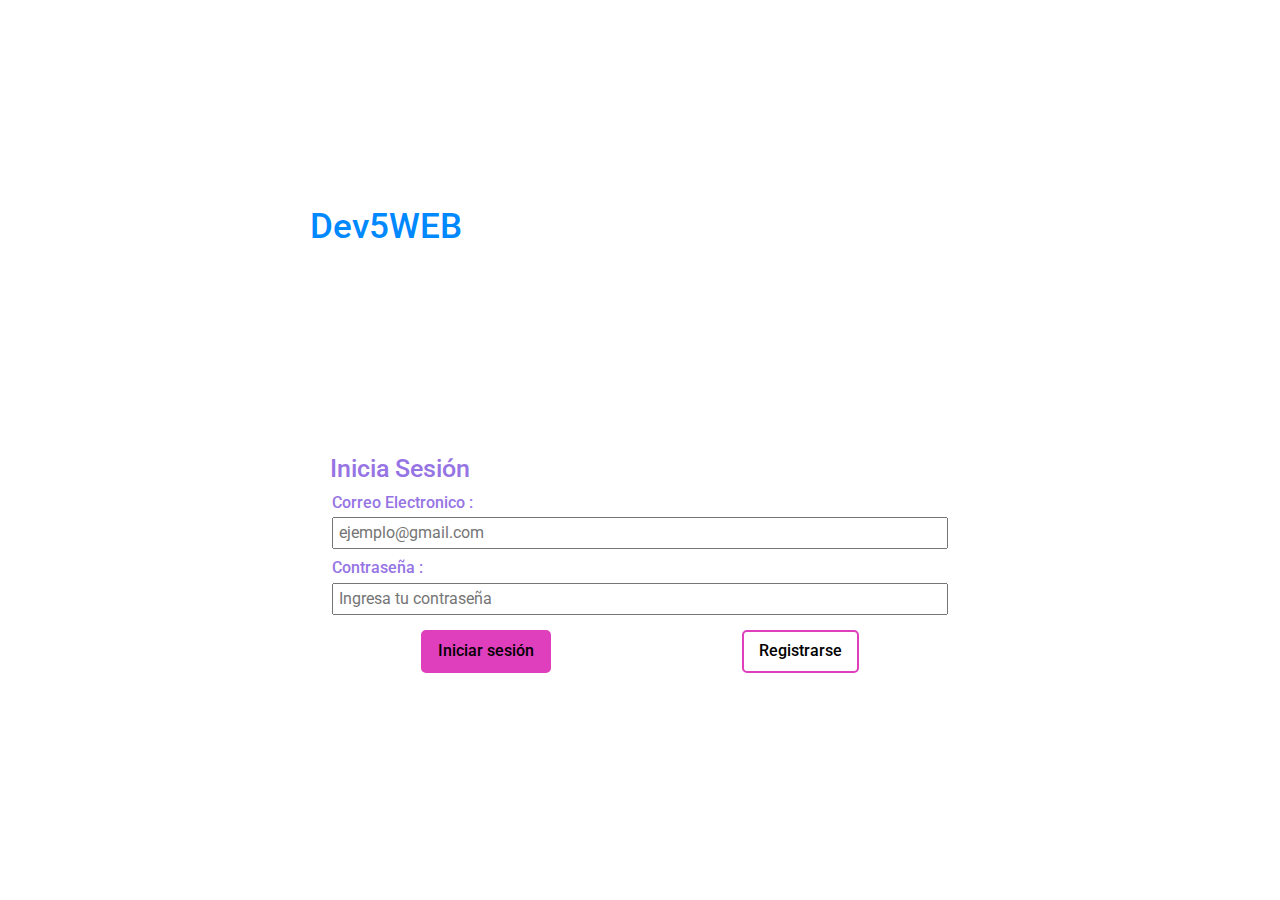
<file: login.html>
<!DOCTYPE html>
<html lang="es">
<head>
    <meta charset="UTF-8">
    <meta name="viewport" content="width=device-width, initial-scale=1.0">
    <link rel="preconnect" href="https://fonts.googleapis.com">
    <link rel="preconnect" href="https://fonts.gstatic.com" crossorigin>
    <link href="https://fonts.googleapis.com/css2?family=Roboto:wght@400;500;900&display=swap" rel="stylesheet">
    <!-- se agrega normalize para resetar los estilos por defecto del navegador -->
    <link rel="stylesheet" href="normalize.css">
    <link rel="stylesheet" href="styles_login.css">
    <title>Dev5WEB</title>
</head>
<body>
    <main class="main">
        <div class="caja-titulo">
            <h1>Dev5WEB</h1>
        </div>
        <section class="section-formulario">
            <h3>Inicia Sesión</h3>
            <form class="formulario-registro">
                <fieldset class="caja-input">
                    <label class="formulario-label" for="correo" >Correo Electronico :</label>
                    <input class="formulario-input" id="correo" type="email" placeholder="ejemplo@gmail.com">
                </fieldset>
                <fieldset class="caja-input">
                    <label class="formulario-label" for="contrasena" >Contraseña :</label>
                    <input class="formulario-input" id="contrasena" type="password"  placeholder="Ingresa tu contraseña">
                </fieldset>
                <div class="box-botones">
                    <button class="button-primario"><a href="index.html">Iniciar sesión</a></button>
                    <button class="button-secundario"><a href="registro.html">Registrarse</a></button>
                </div>
            </form>
        </section>
    </main>
    <script src=""></script>
</body> 
</html>
</file>
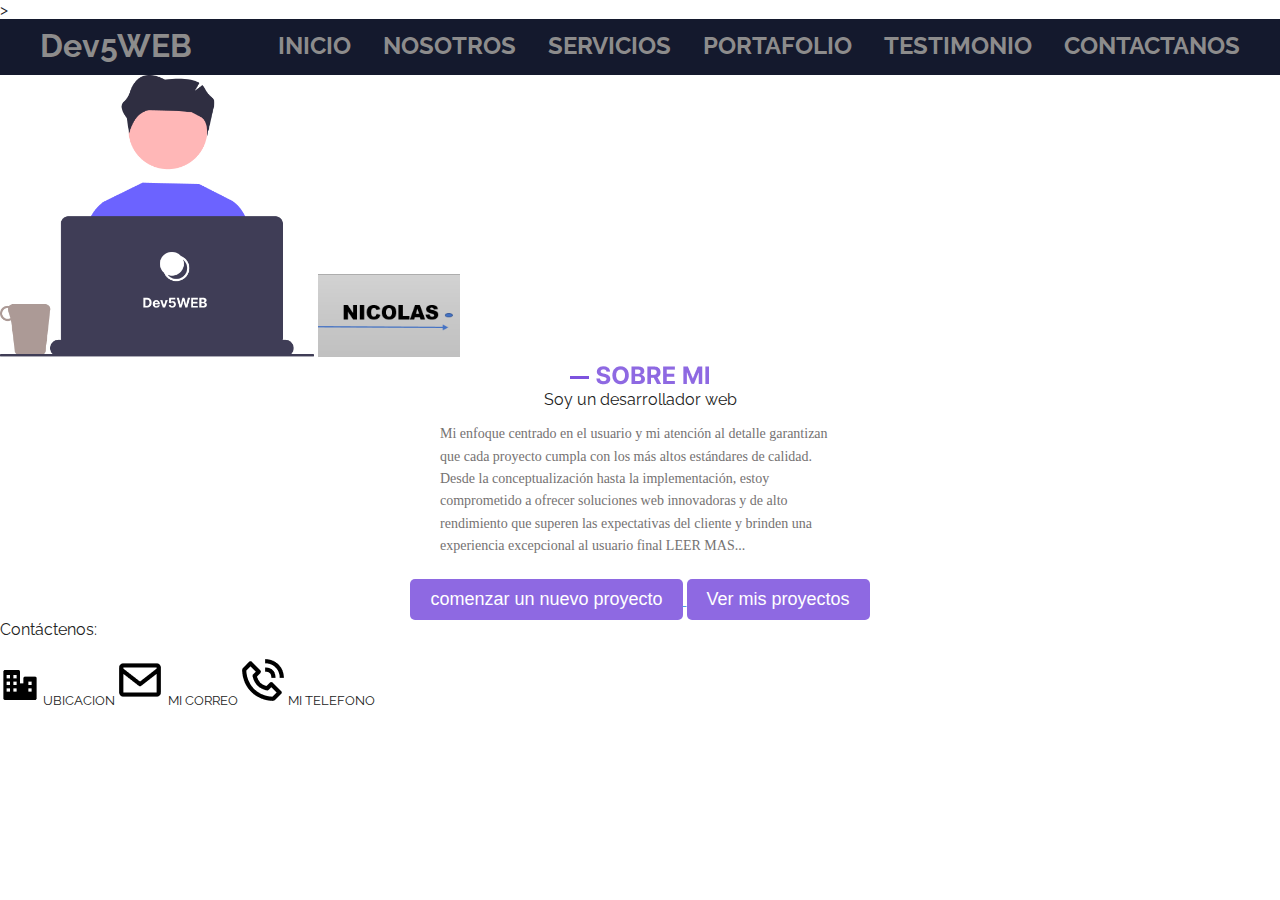
<file: Nicolas.html>
<html lang="es">

<head>
  <meta charset="UTF-8"> <!-- Configura la codificación de caracteres -->
  <meta name="viewport" content="width=device-width, initial-scale=1.0"> <!-- Configura la escala inicial y el ancho del dispositivo -->
  <link rel="preconnect" href="https://fonts.gstatic.com"> <!-- Preconecta al servidor de Google Fonts -->
  <link href="https://fonts.googleapis.com/css2?family=Raleway:wght@400;700&display=swap" rel="stylesheet"> <!-- Importa la fuente de Google Fonts -->
  <link rel="stylesheet" href="style.css"> <!-- Enlaza la hoja de estilos CSS externa -->
  <title>Portafolio Dev5WEB</title> <!-- Establece el título de la página -->
  <meta name="description"
    content="Hola bienvenid@ a nuestro Portafolio Profesional, somos Dev5WEB"> <!-- Agrega una descripción de la página para SEO -->
>
</head>

<body>
  <header class="header"> <!-- Encabezado de la página -->
    <section class="container"> <!-- Contenedor del encabezado -->
      <div class="logo"> <!-- Logo de la empresa -->
        <a href="index.html">Dev5WEB</a> <!-- Enlace al inicio de la página -->
      </div>
      <button class="menu-btn"> <!-- Botón del menú -->
        <svg xmlns="http://www.w3.org/2000/svg" width="24" height="24" viewBox="0 0 24 24"> <!-- Icono del menú -->
          <path d="M4 6H20V8H4zM4 11H20V13H4zM4 16H20V18H4z" />
        </svg>
        <svg class="none" xmlns="http://www.w3.org/2000/svg" width="24" height="24" viewBox="0 0 24 24">
          <path
            d="M16.192 6.344L11.949 10.586 7.707 6.344 6.293 7.758 10.535 12 6.293 16.242 7.707 17.656 11.949 13.414 16.192 17.656 17.606 16.242 13.364 12 17.606 7.758z" />
        </svg>
      </button>
      <nav class="menu"> <!-- Menú de navegación -->
        <a href="https://arleyrimeco.github.io/TC-Portafolio-Dev5WEB/#inicio">INICIO</a>
        <a href="https://arleyrimeco.github.io/TC-Portafolio-Dev5WEB/#acerca">NOSOTROS</a>
        <a href="https://arleyrimeco.github.io/TC-Portafolio-Dev5WEB/#servicios">SERVICIOS</a>
        <a href="https://arleyrimeco.github.io/TC-Portafolio-Dev5WEB/#portafolio">PORTAFOLIO</a>
        <a href="https://arleyrimeco.github.io/TC-Portafolio-Dev5WEB/#testimonios">TESTIMONIO</a>
        <a href="https://arleyrimeco.github.io/TC-Portafolio-Dev5WEB/#contacto">CONTACTANOS</a>
      </nav>
    </section>
  </header>
  
  
            
<img src="assets/Group 8.png" width="314" height="245"/>
 
<img src="assets/NIC.png" alt="187px" width="142" height="152"  gap="10px" top ="172px	" letf ="520px" />

<center>
<img src="assets/Group 9.png" width="141" height="29" />

<div id="sobre"> 
Soy un desarrollador web<strong></strong> </div>
</center>

<center>
<div id = "parrafo">
  <p>Mi enfoque centrado en el usuario y mi atención al detalle garantizan que cada proyecto cumpla con los más altos estándares de calidad. Desde la conceptualización hasta la implementación, estoy comprometido a ofrecer soluciones web innovadoras y de alto rendimiento que superen las expectativas del cliente y brinden una experiencia excepcional al usuario final  LEER MAS...
  
</div>
</p>

<a href= "https://www.figma.com/proto/Yj4wwE0zFPJsi8Z8s7mMcc/Uno?type=design&node-id=68-18&t=KBYy9XH3LNSg3Gc7-0&scaling=scale-down&page-id=0%3A1&starting-point-node-id=60%3A252&show-proto-sidebar=1 ">	
<button class="cta-button"> comenzar un nuevo proyecto </button>
</a>

<a href= "https://www.figma.com/proto/Yj4wwE0zFPJsi8Z8s7mMcc/Uno?type=design&node-id=68-18&t=KBYy9XH3LNSg3Gc7-0&scaling=scale-down&page-id=0%3A1&starting-point-node-id=60%3A252&show-proto-sidebar=1 ">	
<button class= "bt2"> Ver mis proyectos  </button>
</a>
</center>

<div id = "contac">
Contáctenos:
</div>
<p>
  <FONT SIZE=2>
   <img src="assets/Frame (3).png"  class = "derecha" />
     UBICACION<span class="centrado"><img src="assets/Frame (5).png"  /> MI CORREO</span><img src="assets/Frame (4).png" class = "derecha"  />MI TELEFONO</p></FONT>
 
    </body>
</file>
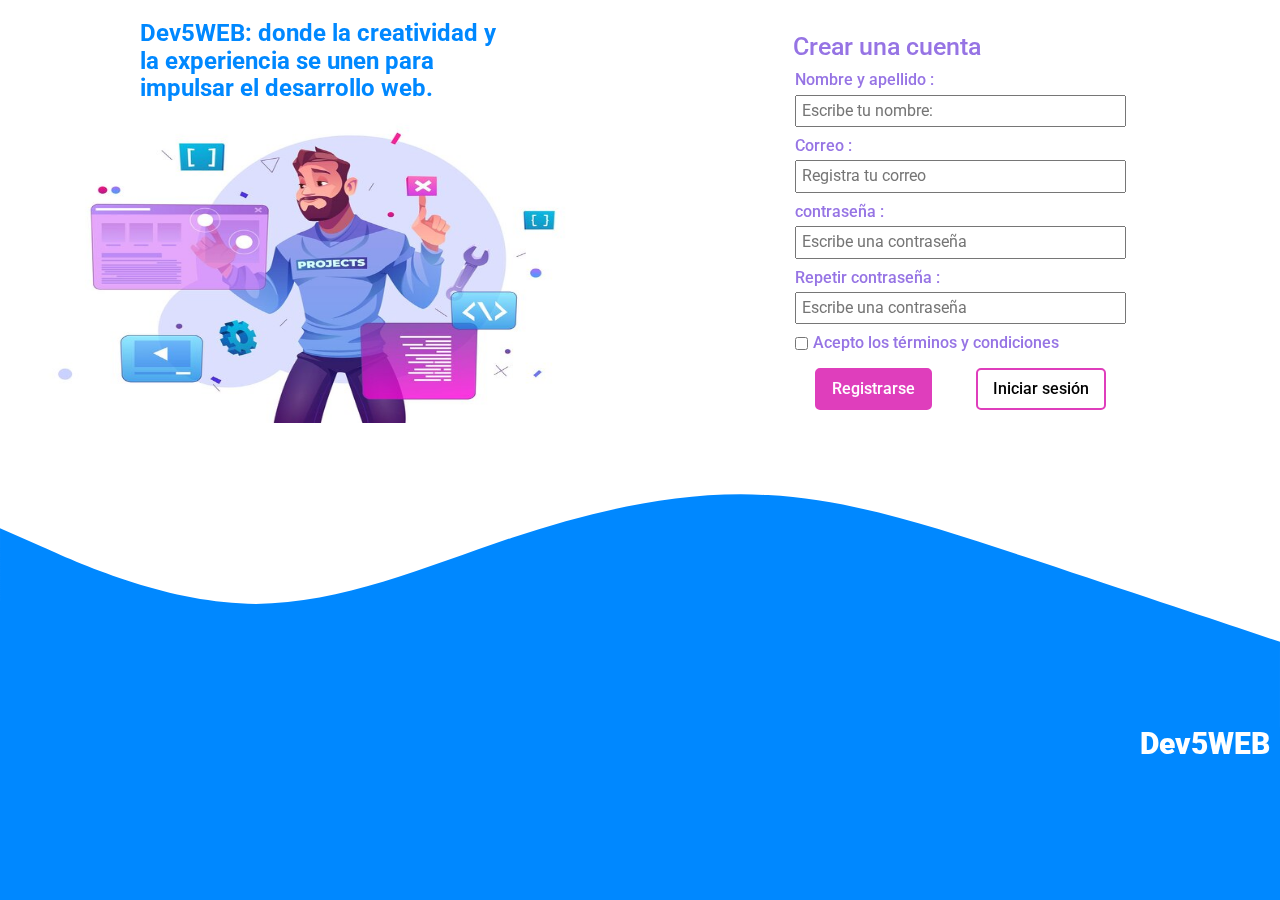
<file: registro.html>
<!DOCTYPE html>
<html lang="es">
<head>
    <meta charset="UTF-8">
    <meta name="viewport" content="width=device-width, initial-scale=1.0">
    <link rel="preconnect" href="https://fonts.googleapis.com">
    <link rel="preconnect" href="https://fonts.gstatic.com" crossorigin>
    <link href="https://fonts.googleapis.com/css2?family=Roboto:wght@400;500;900&display=swap" rel="stylesheet">
    <!-- se agrega normalize para resetar los estilos por defecto del navegador -->
    <link rel="stylesheet" href="normalize.css">
    <link rel="stylesheet" href="styles_registro.css">
    <title>Dev5WEB</title>
</head>
<body>
    <main class="main">
        <section class="section-laptop">
            <div class="texto-laptop">
                <h2>Dev5WEB: donde la creatividad y la experiencia se unen para impulsar el desarrollo web.</h2>
            </div>
            <div class="hero-latop">
                <img src="assets/hero_registro.jpg" alt="imagen del laptop">
            </div>
        </section>
        <section class="section-formulario">
            <h3>Crear una cuenta</h3>
            <form class="formulario-registro">
                <fieldset class="caja-input">
                    <label class="formulario-label" for="nombres" >Nombre y apellido :</label>
                    <input class="formulario-input" id="nombres" type="text" class="form-control" placeholder="Escribe tu nombre:">
                </fieldset>
                <fieldset class="caja-input">
                    <label class="formulario-label" for="correo" >Correo :</label>
                    <input class="formulario-input" id="correo" type="email"  placeholder="Registra tu correo">
                </fieldset>
                <fieldset class="caja-input">
                    <label class="formulario-label" for="contrasena" >contraseña :</label>
                    <input class="formulario-input" id="contrasena" type="password"  placeholder="Escribe una contraseña">
                </fieldset>
                <fieldset class="caja-input">
                    <label class="formulario-label" for="contrasenaRep" >Repetir contraseña :</label>
                    <input class="formulario-input" id="contrasenaRep" type="password"  placeholder="Escribe una contraseña">
                </fieldset>
                <fieldset class="caja-input checkbox">
                    <input id="terminos" class="" type="checkbox">
                    <label class="formulario-label" for="terminos" >Acepto los términos y condiciones</label>
                </fieldset>
                <div class="box-botones">
                    <button class="button-primario">Registrarse</button>
                    <button class="button-secundario"><a href="login.html">Iniciar sesión</a></button>
                </div>
            </form>
        </section>
        <section class="section-wave">
            <img src="assets/wave.svg" alt="wave">
            <div class="titulo">
                <h1>Dev5WEB</h1>
            </div>
        </section>
    </main>    
    <script src="registro.js"></script>
</body>
</html>
</file>
<file: style.css>
/* ********** Custom Properties ********** */
/* Sección donde se definen variables personalizadas */
:root {
  --first-color: #8d8c8c;
  --first-alpha-color: rgba(217, 0, 98, 0.75); /* Color primario */
  --second-color: #14192d; /* Segundo color */
  --second-alpha-color: rgba(20, 25, 45, 0.75); /* Segundo color con transparencia */
  --third-color: #501464;
  --third-alpha-color: rgba(80, 20, 100, 0.75); /* Tercer color con transparencia */    
  --white-color: #fff;
  --gray-light-color: #f3f3f3;
  --gray-color: #ccc;
  --gray-dark-color: #666;
  --black-color: #000;
  --link-color: #509ee3;
  --title-color: #333;
  --text-color: #222;
  --white-alpha-color: rgba(255, 255, 255, 0.5);
  --black-alpha-color: rgba(0, 0, 0, 0.5);
  --font: "Raleway", sans-serif; /* Fuente del texto */
  --max-width: 1200px; /* Ancho máximo del sitio */
  --header-height: 4rem; /* Altura del encabezado */
}


/* ********** Reset ********** */
/* Estilos de reseteo básicos para elementos HTML */
html {
  /*modelo de caja validado*/
  box-sizing: border-box; /* Modelo de caja border-box */
  font-family: var(--font); /* Fuente del texto */
  font-size: 16px; /* Tamaño de fuente base */
  /*Efecto menu*/
  scroll-behavior: smooth; /* Efecto de desplazamiento suave */
}

/* Estilos de reseteo para todos los elementos */
*,
*::after,
*::before {
  box-sizing: inherit;
}
/* Estilos básicos para el cuerpo del sitio */
body {
  margin: 0; /* Eliminar márgenes predeterminados */
  overflow-x: hidden; /* Evitar desplazamiento horizontal */
  color: var(--text-color); /* Color del texto */
}

/* Estilos para enlaces */
a {
  color: var(--link-color); /* Color del enlace */
  transition: all 0.5s ease-out; /* Transición suave */
}

/* Estilos para enlaces al pasar el ratón */
a:hover {
  opacity: 0.75; /* Opacidad reducida */
}

/* Estilos para títulos de diferentes niveles */
h1 {
  margin: 0;
  font-size: 2rem;
}

h2 {
  margin: 0; /* Elimina márgenes predeterminados */
  font-size: 1.5rem; 
}

h3 {
  margin: 0;
  font-size: 1.25rem;
}

h4 {
  margin: 0;
  font-size: 1rem;
}

h5 {
  margin: 0;
  font-size: 0.85rem;
}

h6 {
  margin: 0;
  font-size: 0.7rem;
}

/* Estilos para imágenes */
img {
  max-width: 100%; /* Ancho máximo del 100% */
  height: auto; /* Altura automática */
}

/* Estilos para párrafos */
p {
  line-height: 1.6; /* Altura de línea */
}

/* ********** Components ********** */

/* ********** Carousel ********** */
/* Estilos para un carrusel de imágenes */
@keyframes carousel-slide {
  /* Animación para deslizar las imágenes */
  0% {
    transform: translateX(0%);
  }

  25% {
    transform: translateX(-25%);
  }

  50% {
    transform: translateX(-50%);
  }

  75% {
    transform: translateX(-75%);
  }
}

/* Estilos del contenedor del carrusel */
.carousel {
  margin: 2rem auto;
  padding: 2rem 0;
  max-width: 800px;
  text-align: center;
  overflow-x: hidden;
  background-color: var(--carousel-bg-color);
}

/* Estilos para los slides del carrusel */
.carousel .slides {
  padding-left: 0;
  /* 100% por cada slide */
  width: 400%;
  display: flex;
  list-style: none;
  transition: transform 0.5s ease-in-out;
  animation: carousel-slide 12s ease-in-out 3s;
}

.carousel input {
  display: none;
}

.carousel label {
  border: medium solid var(--gray-dark-color);
  border-radius: 50%;
  margin: 0 0.25rem;
  display: inline-block;
  width: 0.75rem;
  height: 0.75rem;
  cursor: pointer;
}

#slide-1:checked ~ .slides {
  transform: translateX(0%);
}

#slide-2:checked ~ .slides {
  transform: translateX(-25%);
}

#slide-3:checked ~ .slides {
  transform: translateX(-50%);
}

#slide-4:checked ~ .slides {
  transform: translateX(-75%);
}

#slide-1:checked ~ .slides-nav label#dot-1,
#slide-2:checked ~ .slides-nav label#dot-2,
#slide-3:checked ~ .slides-nav label#dot-3,
#slide-4:checked ~ .slides-nav label#dot-4 {
  background-color: var(--gray-dark-color);
}

/* ********** Contact Form ********** */
/* Estilos para un formulario de contacto */
.contact-form {
  margin: 2rem auto;
  padding: 1rem;
  max-width: 800px;
}

.contact-form > * {
  padding: 0.5rem;
  margin: 1rem auto;
  display: block;
  width: 100%;
}

.contact-form input,
.contact-form textarea {
  font-size: 0.85rem;
  font-family: var(--font);
}

.contact-form input {
  border: 0;
  padding-left: 0;
  border-bottom: thin solid var(--gray-dark-color);
}

.contact-form textarea {
  border: thin solid var(--gray-dark-color);
  resize: none;
}

.contact-form input[type="submit"] {
  margin-top: 0;
  cursor: pointer;
  transition: all 0.5s ease-out;
}

.contact-form input[type="submit"]:hover {
  opacity: 0.75;
}

.contact-form *::placeholder {
  color: var(--gray-dark-color);
}

.contact-form-response {
  padding: 1rem;
  width: 400px;
  text-align: center;
  background-color: var(--white-color);
}
.contact-form-response svg {
  margin-top: 2rem;
  width: 4rem;
  height: 4rem;
  fill: var(--first-color);
}

.modal#gracias:target {
  opacity: 1;
  pointer-events: auto;
}

@media screen and (min-width: 1024px) {
  .contact-form {
    display: grid;
    grid-template-columns: repeat(2, 1fr);
    column-gap: 1rem;
  }

  .contact-form input,
  .contact-form textarea {
    font-size: 1rem;
  }

  .contact-form textarea,
  .contact-form-loader {
    grid-column: span 2;
  }

  .contact-form input[type="submit"] {
    margin-left: 0;
  }
}

/* ********** HeroImage ********** */
/* Estilos para una imagen de héroe */
.hero-image {
  background-image: var(--hero-image);
  background-repeat: no-repeat;
  background-size: cover;
  background-position: center;
  background-attachment: var(--hero-attachment);
}

.hero-image-opacity {
  width: 100%;
  min-height: 100vh;
  display: flex;
  justify-content: center;
  align-items: center;
  text-align: center;
  background-color: var(--hero-opacity-color);
}

.hero-image-title {
  font-size: 7.5vw;
  color: var(--hero-text-color);
}

/* ********** Menu ********** */
/* Estilos para el menú de navegación */
.menu-btn {
  outline: thin solid var(--first-color);
  border: 0;
  cursor: pointer;
  background-color: var(--second-color);
}

.menu-btn svg {
  fill: var(--first-color);
}

.menu {
  position: fixed;
  left: 0;
  bottom: var(--header-height);
  width: 100%;
  display: flex;
  flex-direction: column;
  background-color: var(--second-color);
  opacity: 0;
  pointer-events: none;
  transition: opacity 0.5s ease;
}

.menu.is-active {
  opacity: 1;
  pointer-events: auto;
}

.menu a {
  padding: 1rem;
  font-size: 1.5rem;
  font-weight: bold;
  text-align: center;
  text-decoration: none;
  color: var(--first-color);
}

.menu a:hover {
  color: var(--white-color);
  background-color: var(--first-color);
}

@media screen and (min-width: 1024px) {
  .menu-btn {
    display: none;
  }

  .menu {
    position: static;
    width: auto;
    flex-direction: row;
    opacity: 1;
    pointer-events: auto;
  }

  .menu a {
    padding: 0 1rem;
  }

  .menu a:last-child {
    padding-right: 0;
  }

  .menu a:hover {
    background-color: transparent;
  }
}

/* ********** Modal ********** */
/* Estilos para un modal emergente */
.modal {
  position: fixed;
  z-index: 999;
  top: 0;
  right: 0;
  bottom: 0;
  left: 0;
  display: flex;
  justify-content: center;
  align-items: center;
  background-color: var(--black-alpha-color);
  opacity: 0;
  pointer-events: none;
  transition: all 1s;
}

.modal-content {
  position: relative;
}

.modal-close {
  position: absolute;
  top: 1rem;
  right: 1rem;
}

.modal-close svg {
  width: 3rem;
  height: 3rem;
  fill: var(--first-color);
}

.modal[id|="trabajo"]:target {
  opacity: 1;
  pointer-events: auto;
}

/* ********** ProgressBar ********** */
/* Estilos para una barra de progreso */
progress {
  width: 100%;
  height: 1rem;
  background-color: var(--gray-color);
}

progress::-webkit-progress-bar {
  background-color: var(--gray-color);
}

progress::-webkit-progress-value {
  background-color: var(--gray-dark-color);
}

progress::-moz-progress-bar {
  background-color: var(--gray-dark-color);
}

.progress {
  margin: 1rem auto;
}

.progress > p {
  margin: 0;
  display: flex;
  justify-content: space-between;
  font-size: 0.85rem;
}

/* ********** Utilities ********** */
/* Clases de utilidad para estilos genéricos */
.avatar {
  border-radius: 50%;
  width: 150px;
  height: 150px;
}

.bg-gray-light {
  background-color: var(--gray-light-color);
}

.box-shadow-1 {
  box-shadow: 0.25rem 0.25rem 1rem rgba(0, 0, 0, 0.25);
}

.btn {
  border-radius: 0.5rem;
  padding: 1rem;
  display: inline-block;
  width: 200px;
  font-weight: bold;
  text-align: center;
  text-decoration: none;
  color: var(--white-color);
  background-color: var(--first-color);
}

.container {
  margin-left: auto;
  margin-right: auto;
  max-width: var(--max-width);
}
.gray-scale {
  filter: grayscale(1);
}

.none {
  display: none;
}

.section {
  padding: 2rem 1rem;
}

.section-title {
  border-top: thin solid var(--first-color);
  border-bottom: thin solid var(--first-color);
  margin: 2rem auto;
  padding: 0.5rem 1rem;
  width: 250px;
  text-align: center;
  color: var(--title-color);
}

.text-first-color {
  color: var(--first-color);
}

.text-center {
  text-align: center;
}

.text-left {
  text-align: left;
}

.text-right {
  text-align: right;
}

@media screen and (min-width: 1024px) {
  .full-lg-screen {
    width: 100%;
    min-height: 100vh;
  }

  .text-lg-center {
    text-align: center;
  }

  .text-lg-left {
    text-align: left;
  }

  .text-lg-right {
    text-align: right;
  }
}

/* ********** Site Styles ********** */
/* Estilos específicos para diferentes secciones del sitio */
.about > article {
  margin-bottom: 2rem;
}

.contact-card {
  margin: 1rem auto;
  padding: 1rem;
  width: 100%;
  height: 144px;
  display: flex;
  flex-direction: column;
  justify-content: space-around;
  align-items: center;
}

.contact-card > svg {
  width: 2rem;
  height: 2rem;
  fill: var(--first-color);
}

.contact-card > small {
  margin-top: -1rem;
}

.footer {
  margin-bottom: var(--header-height);
  padding: 0.5rem;
  text-align: center;
  color: var(--white-color);
  background-color: var(--third-color);
}

.header {
  position: fixed;
  left: 0;
  bottom: 0;
  z-index: 999;
  padding: 1rem;
  width: 100%;
  height: var(--header-height);
  background-color: var(--second-color);
}

.header > .container {
  display: flex;
  justify-content: space-between;
  align-items: center;
}

.logo a {
  color: var(--first-color);
  font-weight: bold;
  font-size: 2rem;
  text-decoration: none;
}

.portfolio-card {
  position: relative;
  width: 100%;
  margin: 0 auto;
  display: block;
}

.portfolio-card img {
  width: 100%;
  height: 100%;
  object-fit: cover;
}

.portfolio-card-info {
  position: absolute;
  top: 0;
  left: 0;
  width: 100%;
  height: 100%;
  padding: 1rem;
  background-color: var(--first-alpha-color);
  color: var(--white-color);
  opacity: 0;
  pointer-events: none;
  transition: all 0.5s ease-in-out;
}

.portfolio-card:hover .portfolio-card-info {
  opacity: 1;
  pointer-events: auto;
}

.portfolio-card-info > div {
  padding: 1rem;
  border: thin solid var(--white-color);
  width: 100%;
  height: 100%;
}

.portfolio-modal {
  padding: 1rem;
  max-width: 400px;
  display: flex;
  flex-direction: column;
  background-color: var(--white-color);
}

.portfolio-modal h3 {
  border-bottom: medium solid var(--first-color);
  margin: 1rem auto;
  padding: 0.5rem 0;
  color: var(--title-color);
}

.portfolio-details {
  display: grid;
  grid-template-columns: 40% 60%;
  grid-auto-rows: 2rem;
}

.portfolio-details b {
  color: var(--first-color);
}

.service-card {
  margin: 1rem auto;
  padding: 1rem;
  text-align: center;
}

.service-card h3 {
  color: var(--title-color);
}

.service-card svg {
  margin-bottom: 1.25rem;
  fill: var(--first-color);
}

.social-media a {
  padding: 0 0.4rem;
  text-decoration: none;
}

.social-media svg {
  width: 1.5rem;
  height: 1.5rem;
}

@media screen and (min-width: 768px) {
  .contact-cards {
    display: grid;
    grid-template-columns: repeat(2, 48%);
    justify-content: space-between;
  }

  .portfolio > .container {
    display: grid;
    grid-template-columns: repeat(2, 50%);
  }

  .portfolio .section-title {
    grid-column: span 2;
  }

  .portfolio-modal {
    max-width: 800px;
    flex-direction: row;
  }

  .portfolio-info {
    margin-left: 1rem;
    align-self: center;
  }

  .services > .container {
    display: grid;
    grid-template-columns: repeat(2, 45%);
    justify-content: space-between;
    align-content: center;
  }

  .services .section-title {
    grid-column: span 2;
  }
}

@media screen and (min-width: 1024px) {
  .about {
    display: grid;
    grid-template-columns: repeat(3, 30%);
    justify-content: space-between;
    align-content: center;
  }

  .contact-cards {
    grid-template-columns: repeat(4, 24%);
  }

  .footer {
    margin-bottom: 0;
  }

  .header {
    position: sticky;
    top: 0;
    padding: 0.5rem;
    height: calc(var(--header-height) - 0.5rem);
  }

  .portfolio > .container {
    grid-template-columns: repeat(3, 1fr);
  }

  .portfolio .section-title {
    grid-column: span 3;
  }

  .services > .container {
    grid-template-columns: repeat(3, 30%);
  }

  .services .section-title {
    grid-column: span 3;
  }

#dir{ top: 899px; 
  max-width: 8%;
 height: auto;
 margin: 10px;
 padding: 5px;
  }
  
 #dir2{ 
 top: 896px; 
  max-width: 8%;
 height: auto;
 margin: 10px;
 padding: 5px;
  }
  
  #dir3{ top: 900px; 
  max-width: 8%;
 height: auto;
 margin: 5px;
 padding: 2px;
  }
 
 
 #tituto{
 width: 311px;
 height: 77px;
 top: 110px;
 left: 94px;
 gap: 0px;
 opacity: 0px;
 font-family: Inter;
 font-size: 64px;
 font-weight: 700;
 line-height: 77.45px;
 text-align: left;
 color:  #7D53DE;
 }
 
 #parrafo {width: 400px;
 height: 140px;
 top: 362px;
 left: 835px;
 gap: 0px;
 opacity: 0px;
 font-family: Inter;
 font-size: 14px;
 font-weight: 400;
 line-height: 16.94px;
 text-align: left;
 color: #757272;}
 
 .cta-button {
   background-color: #7D53DEDE; /* Color de fondo del botÃ³n */
   color: #fff; /* Color del texto del botÃ³n en blanco */
   padding: 10px 20px; /* Relleno del botÃ³n */
   border: none; /* Sin borde */
   border-radius: 5px; /* Bordes redondeados */
   font-size: 18px;
   display: inline-block;
 }
 
 .bt2 {
   background-color: #7D53DEDE; /* Color de fondo del botÃ³n */
   color: #fff; /* Color del texto del botÃ³n en blanco */
   padding: 10px 20px; /* Relleno del botÃ³n */
   border: none; /* Sin borde */
   border-radius: 5px; /* Bordes redondeados */
   font-size: 18px;
    display: inline-block;
 }
 
 
 #img1{
     max-width: 100%;
 height: auto;
 margin: 20px;
 padding: 1px;
 display: 100px;
 margin: 5px;
 
 }
 
 #img2 {
   float: right;
 }
</file>
<file: styles_login.css>
/*Definimos los custom propierties de la apliacion*/
:root{
    --colorPrimario:#0088ff;
    --colorSecundario:#df3ebc;
    --colorTerciario:#9674e4;
    /*Definimos las variables de fuente de nuestro proyecto*/
    --fuentePrincipal: "Roboto", sans-serif;
}

/*Definimos los estilos globales del proyecto*/

html{
    font-size: 62.5%;
    box-sizing: border-box;
}
*, *:before, *:after{
    box-sizing: inherit;
}
body{
    font-family: var(--fuentePrincipal);
    padding: 0;
    margin: 0;
    font-size: 1.6rem;
    height: 100%;
}
h1, h2, h3, h4{
    margin: 0;
}
p{
    margin: 0;
}
img{
    display: block;
    max-width: 100%;
}
a{
    text-decoration: none;
    color: #000000;
}

/*main*/

.main {
    display: flex;
    flex-direction: column;
    justify-content: space-evenly;
    width: 100%;
    height: 100vh;
    padding: 2rem;
    max-width: 70rem;
    margin: 0 auto;
}
/*titulo*/
.caja-titulo{
    width: 100%;
}
.caja-titulo h1{
    font-size: 3.5rem;
    color: var(--colorPrimario);
    font-weight: 500;
}
/*formulario*/
.section-formulario {
    display: flex;
    flex-direction: column;
    padding: 2rem;
    gap:1rem;
}
.section-formulario h3{
    font-size: 2.5rem;
    font-weight: 500;
    color: var(--colorTerciario);
}
.formulario-registro {
    display: flex;
    flex-direction: column;
    gap:1rem;
}
.caja-input {
    display: flex;
    flex-direction: column;
    border: none;
    padding: 0;
    gap: .5rem;
}
.checkbox{
    flex-direction: row;
}
.formulario-label {
    color: var(--colorTerciario);
    font-weight: 500;
}
.formulario-input {
    padding: .5rem;
}
.formulario-input:focus{
    outline: none;
    border: solid var(--colorTerciario);
}

.box-botones {
    display: flex;
    flex-direction: column;
    width: 100%;
    justify-content: space-around;
    margin-top: .5rem;
    gap: 1rem;
}
@media (min-width:1000px){
    .box-botones{
        flex-direction: row;
    }
}
.button-primario {
    background-color: var(--colorSecundario);
    border: solid .2rem var(--colorSecundario);
    border-radius: .5rem;
    color: #fff;
    padding: 1rem 1.5rem;
    font-weight: 500;
    transition: background-color .3s ease, border .3s ease;
}
.button-primario:hover{
    cursor: pointer;
    background-color:#ea67d1 ;
    border:solid .2rem#ea67d1 ;
}
.button-secundario {
    background-color: transparent;
    border: solid .2rem var(--colorSecundario);
    border-radius: .5rem;
    color: #000000;
    padding: 1rem 1.5rem;
    font-weight: 500;
    transition: color .3s ease, border-color .3s ease;
}
.button-secundario:hover{
    cursor: pointer;
    color: #ea67d1; 
    border-color: #ea67d1; 
}
</file>
<file: styles_registro.css>
/*Definimos los custom propierties de la apliacion*/
:root{
    --colorPrimario:#0088ff;
    --colorSecundario:#df3ebc;
    --colorTerciario:#9674e4;
    /*Definimos las variables de fuente de nuestro proyecto*/
    --fuentePrincipal: "Roboto", sans-serif;
}

/*Definimos los estilos globales del proyecto*/

html{
    font-size: 62.5%;
    box-sizing: border-box;
}
*, *:before, *:after{
    box-sizing: inherit;
}
body{
    font-family: var(--fuentePrincipal);
    padding: 0;
    margin: 0;
    font-size: 1.6rem;
    height: 100%;
}
h1, h2, h3, h4{
    margin: 0;
}
p{
    margin: 0;
}
img{
    display: block;
    max-width: 100%;
}
a{
    text-decoration: none;
    color: #000000;
}

/*main*/

.main {
    display: flex;
    flex-direction: column;
    width: 100%;
    position: fixed;
    height: 100%;
}

.section-laptop {
    display: none;
}
/*usamos media querys para mostrar contenido distinto en pantallas con px superior a 1000px*/
@media (min-width:1000px){
    .main{
        display: grid;
        grid-template-columns: 1fr 1fr;
        align-items: center;
    }
    .section-laptop{
        display: flex;
        flex-direction: column;
        padding: 2rem;
    }
    .texto-laptop {
        display: flex;
        width: 100%;
        justify-content: center;
    }
    .texto-laptop h2{
        color: var(--colorPrimario);
        flex-basis: 60%;
    }
    .hero-latop img {
        width: 63rem;
        height: 32rem;
    }
}

.section-formulario {
    display: flex;
    flex-direction: column;
    padding: 2rem;
    gap:1rem;
    width: 100%;
    max-width: 37.5rem;
    margin: 0 auto;
}
.section-formulario h3{
    font-size: 2.5rem;
    font-weight: 500;
    color: var(--colorTerciario);
}
.formulario-registro {
    display: flex;
    flex-direction: column;
    gap:1rem;
}
.caja-input {
    display: flex;
    flex-direction: column;
    border: none;
    padding: 0;
    gap: .5rem;
}
.checkbox{
    flex-direction: row;
}
.formulario-label {
    color: var(--colorTerciario);
    font-weight: 500;
}
.formulario-input {
    padding: .5rem;
}
.formulario-input:focus{
    outline: none;
    border: solid var(--colorTerciario);
}

.box-botones {
    display: flex;
    width: 100%;
    justify-content: space-around;
    margin-top: .5rem;
}
.button-primario {
    background-color: var(--colorSecundario);
    border: solid .2rem var(--colorSecundario);
    border-radius: .5rem;
    color: #fff;
    padding: 1rem 1.5rem;
    font-weight: 500;
    transition: background-color .3s ease, border .3s ease;
}
.button-primario:hover{
    cursor: pointer;
    background-color:#ea67d1 ;
    border:solid .2rem#ea67d1 ;
}
.button-secundario {
    background-color: transparent;
    border: solid .2rem var(--colorSecundario);
    border-radius: .5rem;
    color: #000000;
    padding: 1rem 1.5rem;
    font-weight: 500;
    transition: color .3s ease, border-color .3s ease;
}
.button-secundario:hover{
    cursor: pointer;
    color: #ea67d1; 
    border-color: #ea67d1; 
}
.section-wave{
    display: flex;
    flex-direction: column;
    position: relative;
}
@media (min-width:1000px){
    .section-wave{
        grid-column: 1/3;
    }
}
.titulo{
    background-color: var(--colorPrimario);
    height: 100vh;
}
.section-wave h1 {
    text-align: end;
    font-size: 3rem;
    font-weight: 900;
    color: #fff;
    margin-right: 1rem;
}
</file>
